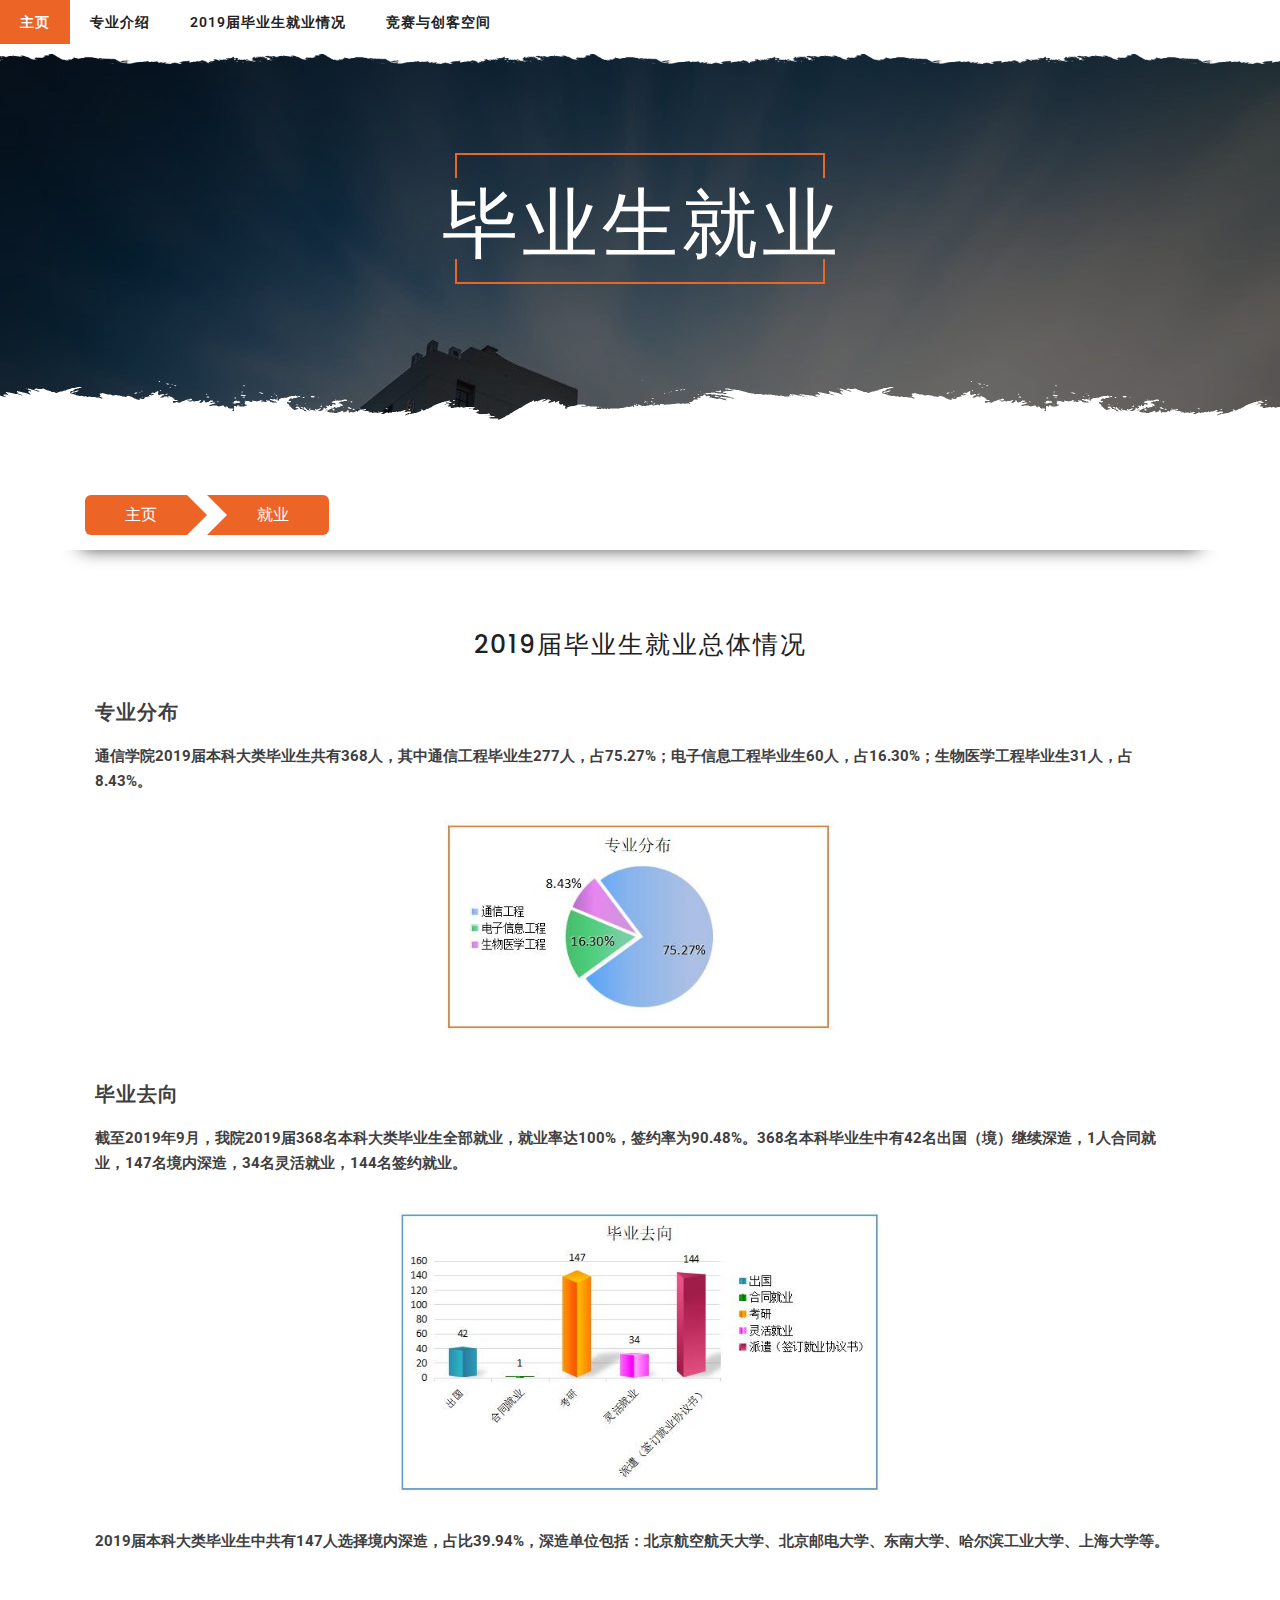
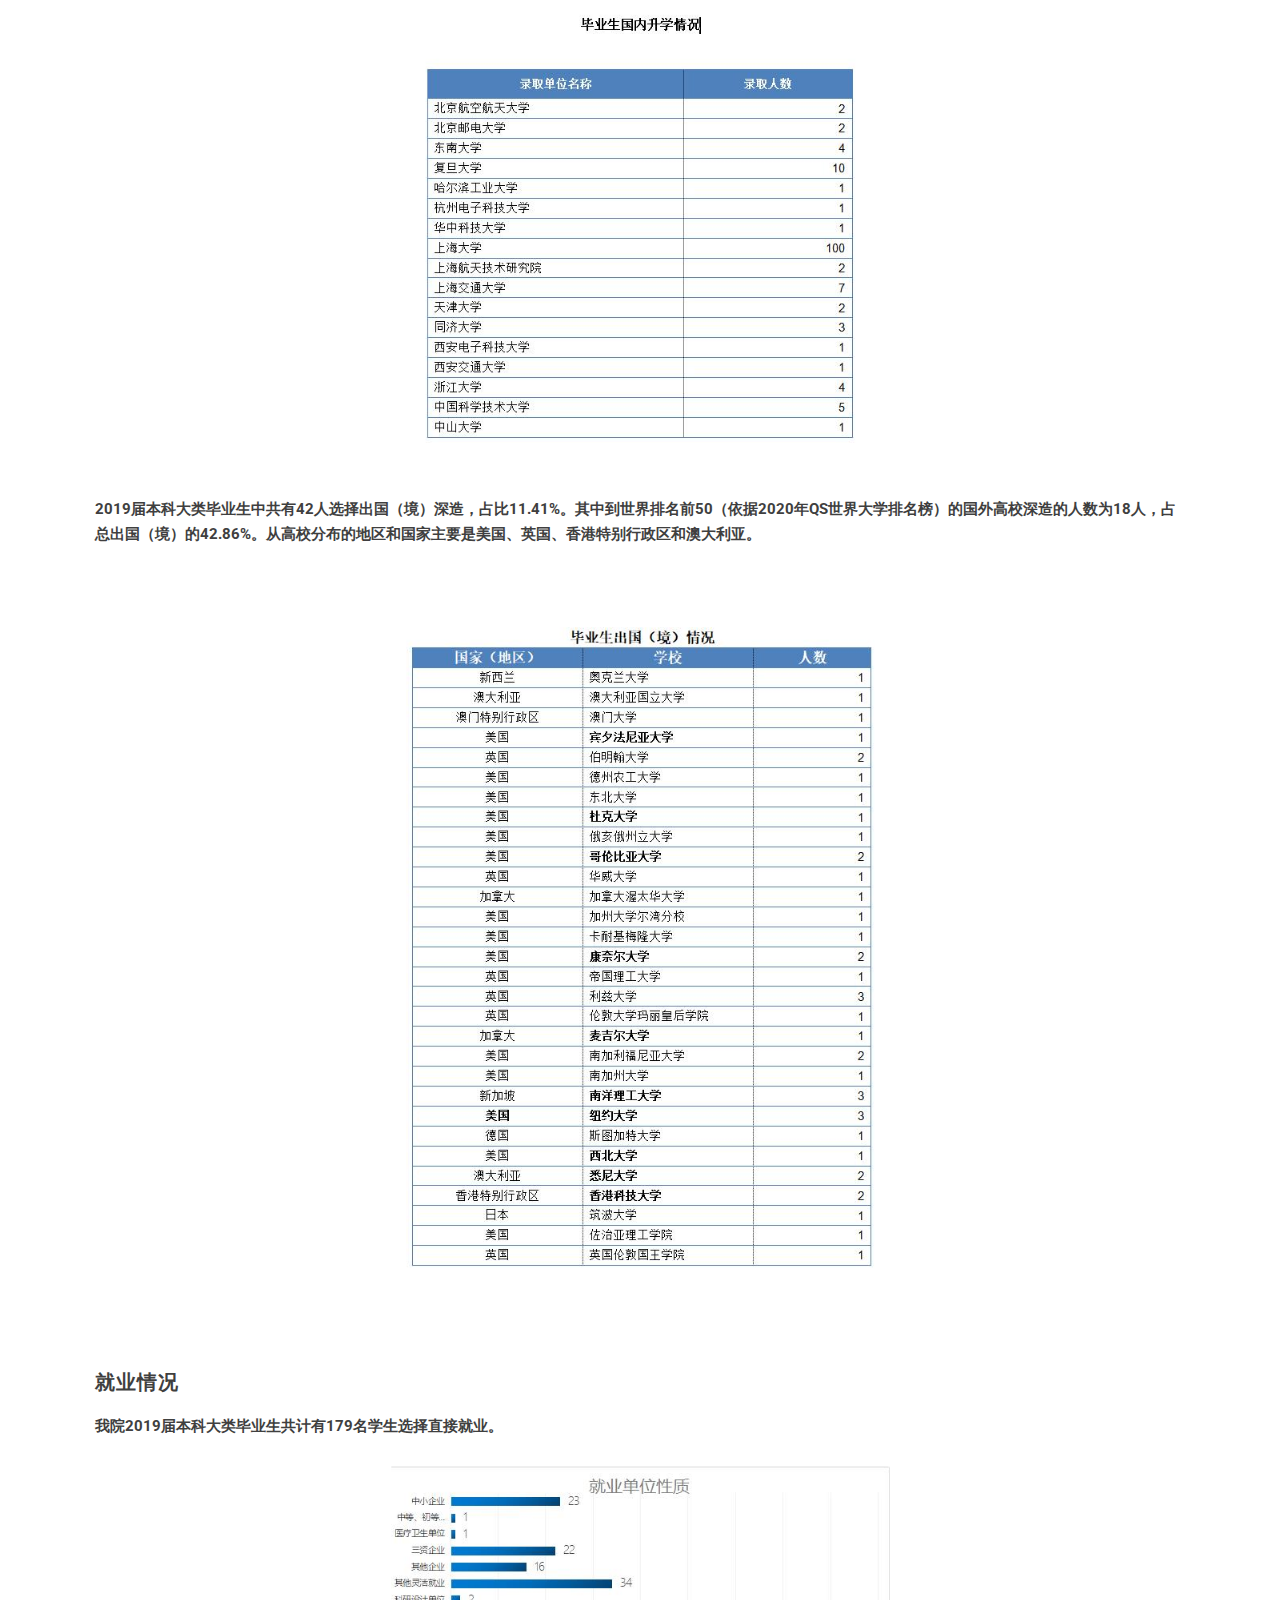
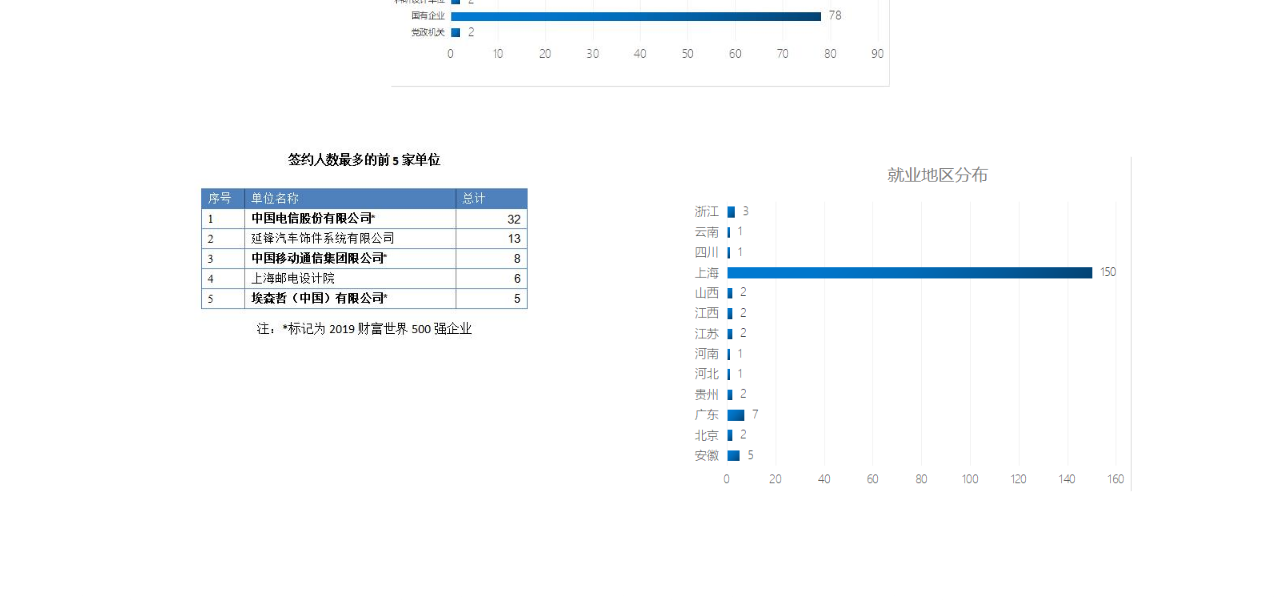
<file: contact.html>
<!DOCTYPE html>
<!--[if lt IE 7 ]><html class="ie ie6" lang="en"> <![endif]-->
<!--[if IE 7 ]><html class="ie ie7" lang="en"> <![endif]-->
<!--[if IE 8 ]><html class="ie ie8" lang="en"> <![endif]-->
<!--[if (gte IE 9)|!(IE)]><!--><html lang="en"> <!--<![endif]-->
<head>

    <!-- Basic Page Needs
  ================================================== -->
	<meta charset="utf-8">
	<title>2019届毕业生就业情况</title>
	<meta name="description" content="">
	<meta name="author" content="">

    <!-- Mobile Specific Metas
  ================================================== -->
	<meta name="viewport" content="width=device-width, initial-scale=1, maximum-scale=1">


	<!-- Owl Carousel Assets -->
    <link rel="stylesheet" href="owlcarousel/assets/owl.carousel.min.css">
    <!-- CSS
  ================================================== -->
  	<link rel="stylesheet" href="css/zerogrid.css">
	<link rel="stylesheet" href="css/style.css">
	<link rel="stylesheet" href="css/menu.css">

	<!-- Custom Fonts -->
	<link href="font-awesome/css/font-awesome.min.css" rel="stylesheet" type="text/css">


	<script src="js/jquery.min.js" type="text/javascript"></script>
	<script src="js/script.js"></script>

	<!--[if lt IE 8]>
       <div style=' clear: both; text-align:center; position: relative;'>
         <a href="http://windows.microsoft.com/en-US/internet-explorer/products/ie/home?ocid=ie6_countdown_bannercode">
           <img src="http://storage.ie6countdown.com/assets/100/images/banners/warning_bar_0000_us.jpg" border="0" height="42" width="820" alt="You are using an outdated browser. For a faster, safer browsing experience, upgrade for free today." />
        </a>
      </div>
    <![endif]-->
    <!--[if lt IE 9]>
		<script src="js/html5.js"></script>
		<script src="js/css3-mediaqueries.js"></script>
	<![endif]-->
    
</head>
<body class="sub-page">
<div class="wrap-body">

<!--////////////////////////////////////Header-->
<!---Top Menu--->
<div id="cssmenu" >
	<ul>
	   <li class="active"><a href="index.html"><span>主页</span></a></li>
	   <li><a href="single.html"><span>专业介绍</span></a></li>
	   <li class="last"><a href="contact.html"><span>2019届毕业生就业情况</span></a></li>
		<li class="last"><a href="contact2.html"><span>竞赛与创客空间</span></a></li>
	</ul>
</div>
<header id="header">
	<div class="wrap-header" >
		<!---Main Header--->
		<div class="main-header">
			<div class="zerogrid">
				<div class="row">
					<div class="hero-heading">
						<span>毕业生就业</span>
						<div class="tl"></div>
						<div class="tr"></div>
						<div class="br"></div>
						<div class="bl"></div>
					</div>
				</div>
			</div>
		</div>
	</div>
</header>


<!--////////////////////////////////////Container-->
<section id="container">
	<div class="wrap-container">
		<div class="zerogrid">
			<div class="row"><!--Start Box-->
				<div class="crumbs">
					<ul>
						<li><a href="index.html">主页</a></li>
						<li><a href="contact.html">就业</a></li>
					</ul>
				</div>
				<div id="main-content">
					<div class="wrap-content">
						<div class="row">
							<h1 class="t-center" style="margin: 40px 0;color: #212121;letter-spacing: 2px;font-weight: 500;">2019届毕业生就业总体情况</h1>
							<div class="col-sm-1-3">
								<div class="wrap-col">
									<h3 style="margin: 20px 0">专业分布</h3>
									<strong>通信学院2019届本科大类毕业生共有368人，其中通信工程毕业生277人，占75.27%；电子信息工程毕业生60人，占16.30%；生物医学工程毕业生31人，占8.43%。</strong>
									<br>
								</div>
								<div style="text-align:center; ">
									<img src="images/42.jpg" style="transform: scale(0.8)"/>
								</div>
								<div class="wrap-col">
									<h3 style="margin: 20px 0">毕业去向</h3>
									<strong>截至2019年9月，我院2019届368名本科大类毕业生全部就业，就业率达100%，签约率为90.48%。368名本科毕业生中有42名出国（境）继续深造，1人合同就业，147名境内深造，34名灵活就业，144名签约就业。</strong>
									<br>
								</div>
								<div style="text-align:center; ">
									<img src="images/008.jpg" style="transform: scale(0.8)"/>
								</div>
								<div class="wrap-col">
									<strong>2019届本科大类毕业生中共有147人选择境内深造，占比39.94%，深造单位包括：北京航空航天大学、北京邮电大学、东南大学、哈尔滨工业大学、上海大学等。</strong>
									<br>
								</div>
								<div style="text-align:center; ">
									<img src="images/46.jpg" style="transform: scale(0.8)"/>
								</div>
								<div class="wrap-col">
									<strong>2019届本科大类毕业生中共有42人选择出国（境）深造，占比11.41%。其中到世界排名前50（依据2020年QS世界大学排名榜）的国外高校深造的人数为18人，占总出国（境）的42.86%。从高校分布的地区和国家主要是美国、英国、香港特别行政区和澳大利亚。</strong>
									<br>
								</div>
								<div style="text-align:center; ">
									<img src="images/48.jpg" style="transform: scale(0.8)"/>
								</div>
								<div class="wrap-col">
									<h3 style="margin: 20px 0">就业情况</h3>
									<strong>我院2019届本科大类毕业生共计有179名学生选择直接就业。</strong>
									<br>
								</div>
								<div style="text-align:center; ">
									<img src="images/49.jpg" style="transform: scale(0.8)"/>
									<img src="images/50.jpg" style="transform: scale(0.8)"/>
									<img src="images/51.png" style="transform: scale(0.8)"/>
								</div>
							</div>
						</div>
					</div>
				</div>
			</div>
		</div>
	</div>
	
</section>


<!--////////////////////////////////////Footer-->
<footer id="footer">
	<div class="zerogrid wrap-footer">
		<div class="row">
			<div class="col-sm-2-4 col-footer-1">
				<div class="wrap-col">
					<h3 class="widget-title">About</h3>
					<p>期待与你们在2020相遇</p>
				</div>
			</div>
			<div class="col-sm-1-4 col-footer-2">
				<div class="wrap-col">
					<h3 class="widget-title">Contact Us</h3>
					<p>2020通信学院分流咨询群</p>
					<strong style="font-size: 25px;">795364459</strong>
					<p>Address:</p>
					<strong>上海大学通信与信息工程学院</strong>
					<p>Email:</p>
					<strong>yuyifengfei@126.com</strong>
					<p></p>
					<strong>Basums~D~Q</strong>
					<p> </p>
				</div>
			</div>
			<div class="col-sm-1-4 col-footer-3">
				<div class="wrap-col">
					<h3 class="widget-title">Socials</h3>
					<ul class="social-buttons">
						<li><a href="#"><i class="fa fa-twitter"></i></a></li>
						<li><a href=""><i class="fa fa-facebook"></i></a></li>
						<li><a href="#"><i class="fa fa-linkedin"></i></a></li>
						<li><a href="#"><i class="fa fa-pinterest"></i></a></li>
					</ul>
				</div>
			</div>
		</div>
		<div class="bottom-footer">
			<div class="copyright">
				Copyright &copy; 2020.Company name All rights reserved.
			</div>
		</div>
	</div>
	
</footer>

	
	
	<script>
	$(document).ready(function(){
		$(window).resize(function(){
			var width = (window.innerWidth > 0) ? window.innerWidth : screen.width;
			if (width >= '768') { 
				var footerHeight = $('#footer').outerHeight();
				$('#container').css({'marginBottom': footerHeight + 'px'});
			}else{
				$('#container').css({'marginBottom': '0px'});
			}
		});
		$(window).resize();
	});
    </script>
	
	<script type="text/javascript" src="js/validator.min.js"></script>
	<script type="text/javascript" src="js/form-scripts.js"></script>
	
</div>
</body></html>
</file>
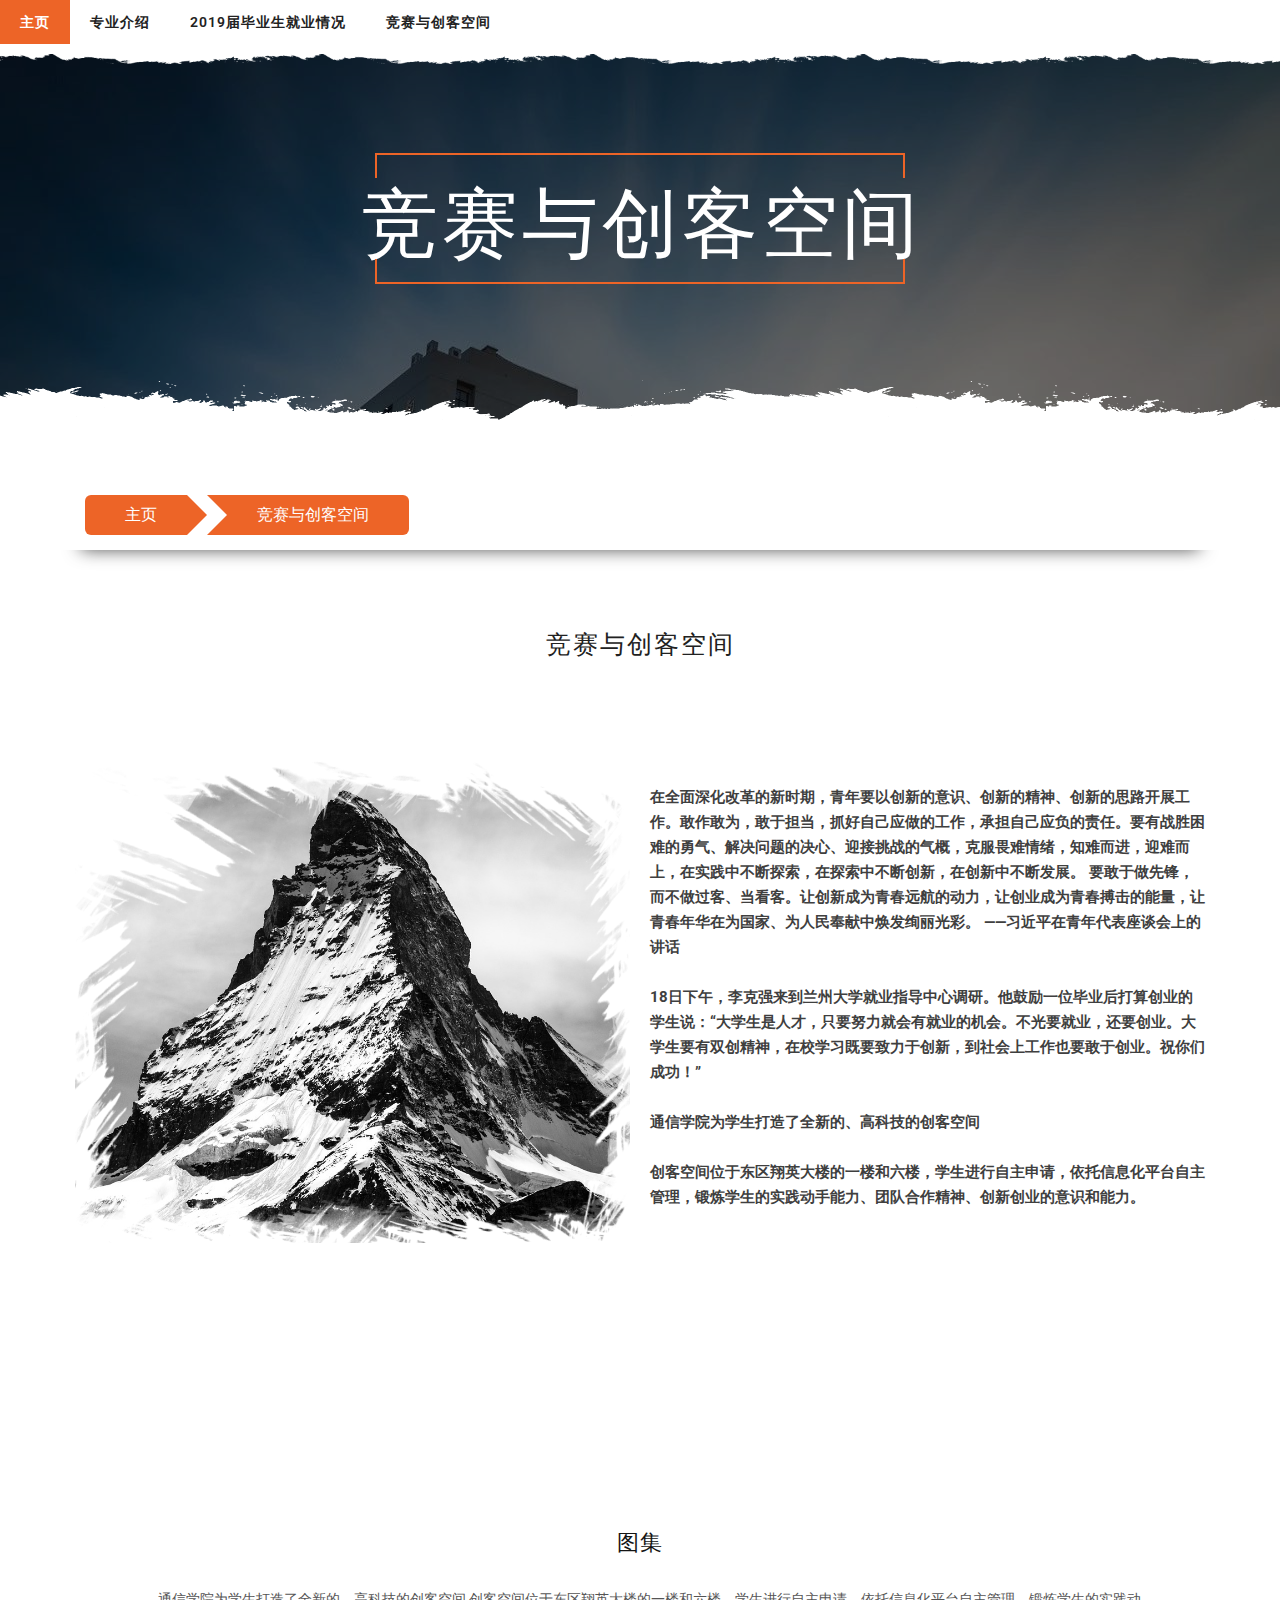
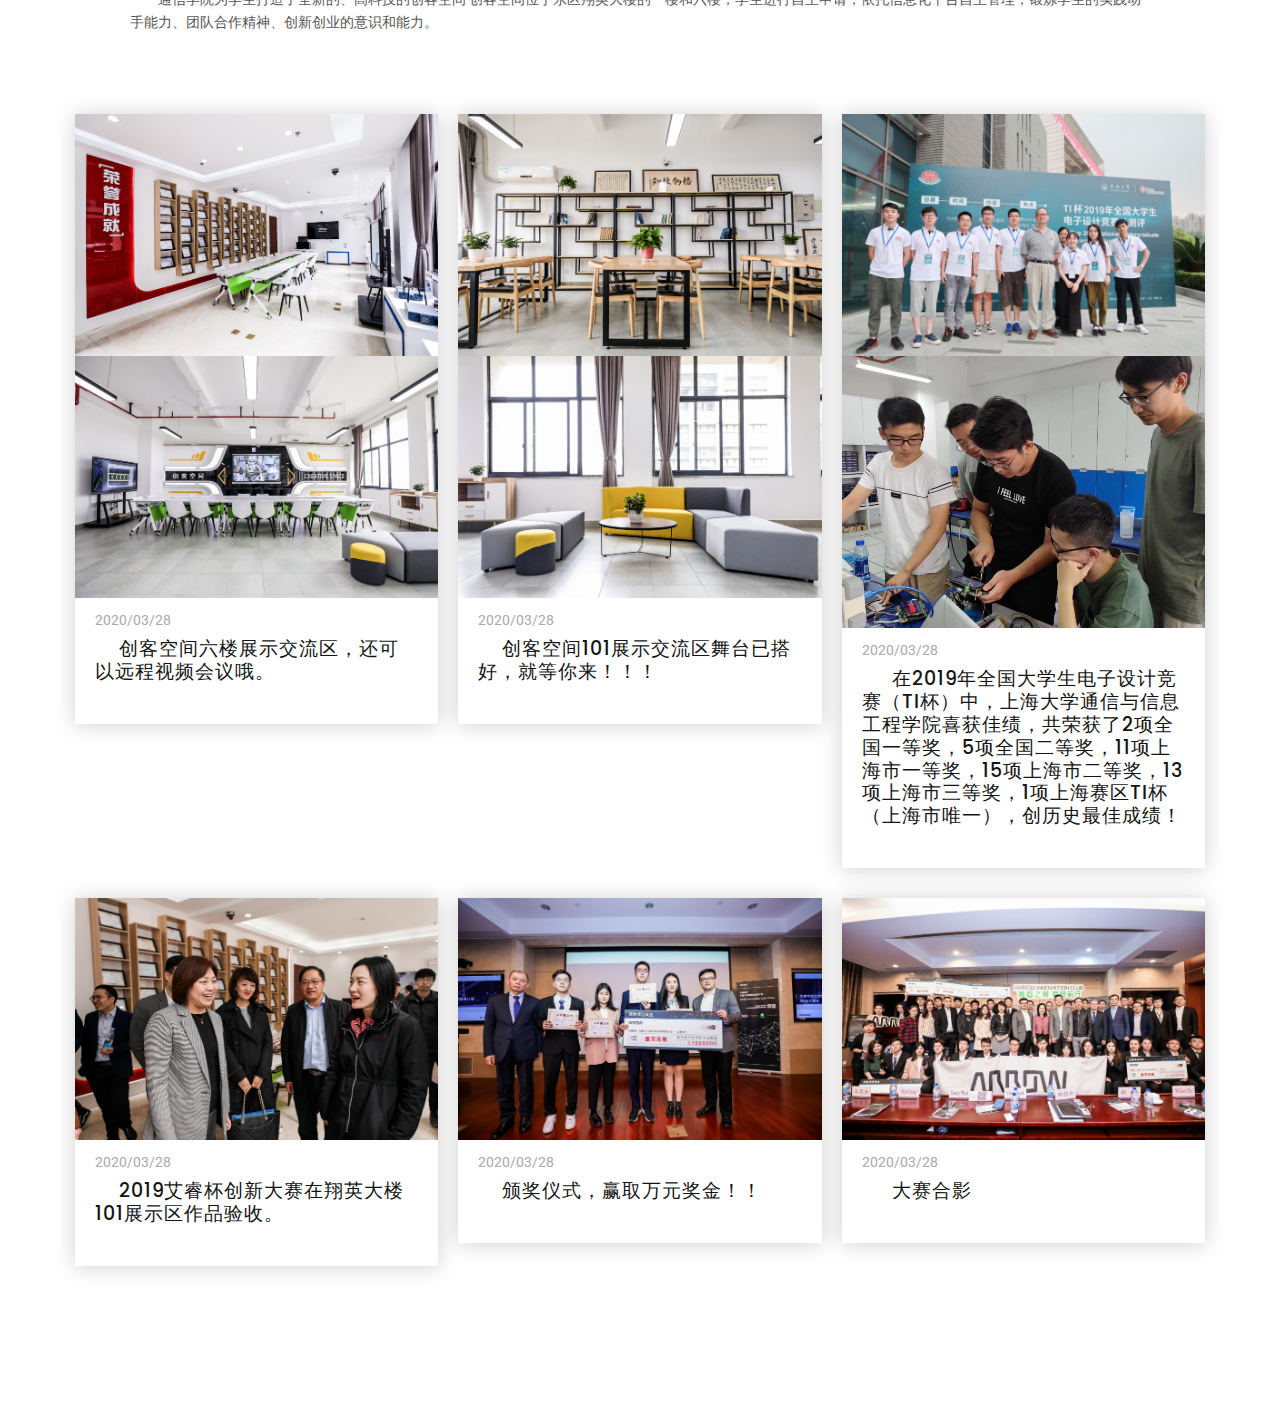
<file: contact2.html>
<!DOCTYPE html>
<!--[if lt IE 7 ]><html class="ie ie6" lang="en"> <![endif]-->
<!--[if IE 7 ]><html class="ie ie7" lang="en"> <![endif]-->
<!--[if IE 8 ]><html class="ie ie8" lang="en"> <![endif]-->
<!--[if (gte IE 9)|!(IE)]><!--><html lang="en"> <!--<![endif]-->
<head>

    <!-- Basic Page Needs
  ================================================== -->
	<meta charset="utf-8">
	<title>竞赛与创客空间</title>
	<meta name="description" content="">
	<meta name="author" content="">

    <!-- Mobile Specific Metas
  ================================================== -->
	<meta name="viewport" content="width=device-width, initial-scale=1, maximum-scale=1">


	<!-- Owl Carousel Assets -->
    <link rel="stylesheet" href="owlcarousel/assets/owl.carousel.min.css">
    <!-- CSS
  ================================================== -->
  	<link rel="stylesheet" href="css/zerogrid.css">
	<link rel="stylesheet" href="css/style.css">
	<link rel="stylesheet" href="css/menu.css">

	<!-- Custom Fonts -->
	<link href="font-awesome/css/font-awesome.min.css" rel="stylesheet" type="text/css">


	<script src="js/jquery.min.js" type="text/javascript"></script>
	<script src="js/script.js"></script>

	<!--[if lt IE 8]>
       <div style=' clear: both; text-align:center; position: relative;'>
         <a href="http://windows.microsoft.com/en-US/internet-explorer/products/ie/home?ocid=ie6_countdown_bannercode">
           <img src="http://storage.ie6countdown.com/assets/100/images/banners/warning_bar_0000_us.jpg" border="0" height="42" width="820" alt="You are using an outdated browser. For a faster, safer browsing experience, upgrade for free today." />
        </a>
      </div>
    <![endif]-->
    <!--[if lt IE 9]>
		<script src="js/html5.js"></script>
		<script src="js/css3-mediaqueries.js"></script>
	<![endif]-->
    
</head>
<body class="sub-page">
<div class="wrap-body">

<!--////////////////////////////////////Header-->
<!---Top Menu--->
<div id="cssmenu" >
	<ul>
	   <li class="active"><a href="index.html"><span>主页</span></a></li>
	   <li><a href="single.html"><span>专业介绍</span></a></li>
	   <li class="last"><a href="contact.html"><span>2019届毕业生就业情况</span></a></li>
		<li class="last"><a href="contact2.html"><span>竞赛与创客空间</span></a></li>
	</ul>
</div>
<header id="header">
	<div class="wrap-header" >
		<!---Main Header--->
		<div class="main-header">
			<div class="zerogrid">
				<div class="row">
					<div class="hero-heading">
						<span>竞赛与创客空间</span>
						<div class="tl"></div>
						<div class="tr"></div>
						<div class="br"></div>
						<div class="bl"></div>
					</div>
				</div>
			</div>
		</div>
	</div>
</header>


<!--////////////////////////////////////Container-->
<section id="container">
	<div class="wrap-container">
		<div class="zerogrid">
			<div class="row"><!--Start Box-->
				<div class="crumbs">
					<ul>
						<li><a href="index.html">主页</a></li>
						<li><a href="contact.html">竞赛与创客空间</a></li>
					</ul>
				</div>
				<div id="main-content">
					<div class="wrap-content">
						<div class="row">
							<h1 class="t-center" style="margin: 40px 0;color: #212121;letter-spacing: 2px;font-weight: 500;">竞赛与创客空间</h1>
						</div>
					</div>
				</div>
			</div>
		</div>
		<!-----------------content-box-2-------------------->
		<section class="content-box box-2">
			<div class="zerogrid">
				<div class="row wrap-box"><!--Start Box-->
					<div class="column sm-1-2">
						<div class="wrap-col">
							<img src="images/about.png" />
						</div>
					</div>

					<div class="column sm-1-2">
						<br>
						<div class="wrap-col">
							<strong style="text-indent: 2em">
								在全面深化改革的新时期，青年要以创新的意识、创新的精神、创新的思路开展工作。敢作敢为，敢于担当，抓好自己应做的工作，承担自己应负的责任。要有战胜困难的勇气、解决问题的决心、迎接挑战的气概，克服畏难情绪，知难而进，迎难而上，在实践中不断探索，在探索中不断创新，在创新中不断发展。
								要敢于做先锋，而不做过客、当看客。让创新成为青春远航的动力，让创业成为青春搏击的能量，让青春年华在为国家、为人民奉献中焕发绚丽光彩。
								——习近平在青年代表座谈会上的讲话
							</strong>
							<br>
							<br>
							<strong style="text-indent: 2em">18日下午，李克强来到兰州大学就业指导中心调研。他鼓励一位毕业后打算创业的学生说：“大学生是人才，只要努力就会有就业的机会。不光要就业，还要创业。大学生要有双创精神，在校学习既要致力于创新，到社会上工作也要敢于创业。祝你们成功！”</strong>
							<br>
							<br>
							<strong style="text-indent: 2em">通信学院为学生打造了全新的、高科技的创客空间 </strong>
							<br>
							<br>
							<strong style="text-indent: 2em">创客空间位于东区翔英大楼的一楼和六楼，学生进行自主申请，依托信息化平台自主管理，锻炼学生的实践动手能力、团队合作精神、创新创业的意识和能力。</strong>
						</div>
					</div>
				</div>
			</div>
		</section>
		<!-----------------content-box-4-------------------->
		<section class="content-box box-4">
			<div class="zerogrid">
				<div class="row wrap-box"><!--Start Box-->
					<div class="header">
						<h2>图集</h2>
						<p class="intro">通信学院为学生打造了全新的、高科技的创客空间 创客空间位于东区翔英大楼的一楼和六楼，学生进行自主申请，依托信息化平台自主管理，锻炼学生的实践动手能力、团队合作精神、创新创业的意识和能力。</p>
					</div>
					<div class="content">
						<div class="column sm-1-3">
							<div class="wrap-col">
								<div class="box-entry">
									<div class="box-entry-inner">
										<img src="images/996.jpg" class="img-responsive"/>
										<img src="images/997.jpg" class="img-responsive"/>
										<div class="entry-details">
											<div class="entry-des">
												<span><a href="#">2020/03/28</a></span>
												<h3><a href="#">&nbsp;&nbsp;&nbsp;&nbsp;创客空间六楼展示交流区，还可以远程视频会议哦。</a></h3>
											</div>
										</div>
									</div>
								</div>
							</div>
						</div>
						<div class="column sm-1-3">
							<div class="wrap-col">
								<div class="box-entry">
									<div class="box-entry-inner">
										<img src="images/998.jpg" class="img-responsive"/>
										<img src="images/999.jpg" class="img-responsive"/>
										<div class="entry-details">
											<div class="entry-des">
												<span><a href="#">2020/03/28</a></span>
												<h3><a href="#">&nbsp;&nbsp;&nbsp;&nbsp;创客空间101展示交流区舞台已搭好，就等你来！！！</a></h3>
											</div>
										</div>
									</div>
								</div>
							</div>
						</div>
						<div class="column sm-1-3">
							<div class="wrap-col">
								<div class="box-entry">
									<div class="box-entry-inner">
										<img src="images/992.jpg" class="img-responsive"/>
										<img src="images/993.jpg" class="img-responsive"/>
										<div class="entry-details">
											<div class="entry-des">
												<span><a href="#">2020/03/28</a></span>
												<h3><a href="#">&nbsp;&nbsp;&nbsp;&nbsp; 在2019年全国大学生电子设计竞赛（TI杯）中，上海大学通信与信息工程学院喜获佳绩，共荣获了2项全国一等奖，5项全国二等奖，11项上海市一等奖，15项上海市二等奖，13项上海市三等奖，1项上海赛区TI杯（上海市唯一），创历史最佳成绩！</a></h3>
											</div>
										</div>
									</div>
								</div>
							</div>
						</div>
						<div class="column sm-1-3">
							<div class="wrap-col">
								<div class="box-entry">
									<div class="box-entry-inner">
										<img src="images/995.jpg" class="img-responsive"/>
										<div class="entry-details">
											<div class="entry-des">
												<span><a href="#">2020/03/28</a></span>
												<h3><a href="#">&nbsp;&nbsp;&nbsp;&nbsp;2019艾睿杯创新大赛在翔英大楼101展示区作品验收。</a></h3>
											</div>
										</div>
									</div>
								</div>
							</div>
						</div>
						<div class="column sm-1-3">
							<div class="wrap-col">
								<div class="box-entry">
									<div class="box-entry-inner">
										<img src="images/994.jpg" class="img-responsive"/>
										<div class="entry-details">
											<div class="entry-des">
												<span><a href="#">2020/03/28</a></span>
												<h3><a href="#">&nbsp;&nbsp;&nbsp;&nbsp;颁奖仪式，赢取万元奖金！！</a></h3>
											</div>
										</div>
									</div>
								</div>
							</div>
						</div>

						<div class="column sm-1-3">
							<div class="wrap-col">
								<div class="box-entry">
									<div class="box-entry-inner">
										<img src="images/991.jpg" class="img-responsive"/>
										<div class="entry-details">
											<div class="entry-des">
												<span><a href="#">2020/03/28</a></span>
												<h3><a href="#">&nbsp;&nbsp;&nbsp;&nbsp; 大赛合影</a></h3>
											</div>
										</div>
									</div>
								</div>
							</div>
						</div>
					</div>
				</div>
			</div>
		</section>
	</div>
</section>



<!--////////////////////////////////////Footer-->
<footer id="footer">
	<div class="zerogrid wrap-footer">
		<div class="row">
			<div class="col-sm-2-4 col-footer-1">
				<div class="wrap-col">
					<h3 class="widget-title">About</h3>
					<p>期待与你们在2020相遇</p>
				</div>
			</div>
			<div class="col-sm-1-4 col-footer-2">
				<div class="wrap-col">
					<h3 class="widget-title">Contact Us</h3>
					<p>2020通信学院分流咨询群</p>
					<strong style="font-size: 25px;">795364459</strong>
					<p>Address:</p>
					<strong>上海大学通信与信息工程学院</strong>
					<p>Email:</p>
					<strong>yuyifengfei@126.com</strong>
					<p></p>
					<strong>Basums~D~Q</strong>
					<p> </p>
				</div>
			</div>
			<div class="col-sm-1-4 col-footer-3">
				<div class="wrap-col">
					<h3 class="widget-title">Socials</h3>
					<ul class="social-buttons">
						<li><a href="#"><i class="fa fa-twitter"></i></a></li>
						<li><a href=""><i class="fa fa-facebook"></i></a></li>
						<li><a href="#"><i class="fa fa-linkedin"></i></a></li>
						<li><a href="#"><i class="fa fa-pinterest"></i></a></li>
					</ul>
				</div>
			</div>
		</div>
		<div class="bottom-footer">
			<div class="copyright">
				Copyright &copy; 2020.Company name All rights reserved.
			</div>
		</div>
	</div>
	
</footer>

	
	
	<script>
	$(document).ready(function(){
		$(window).resize(function(){
			var width = (window.innerWidth > 0) ? window.innerWidth : screen.width;
			if (width >= '768') { 
				var footerHeight = $('#footer').outerHeight();
				$('#container').css({'marginBottom': footerHeight + 'px'});
			}else{
				$('#container').css({'marginBottom': '0px'});
			}
		});
		$(window).resize();
	});
    </script>
	
	<script type="text/javascript" src="js/validator.min.js"></script>
	<script type="text/javascript" src="js/form-scripts.js"></script>
	
</div>
</body></html>
</file>
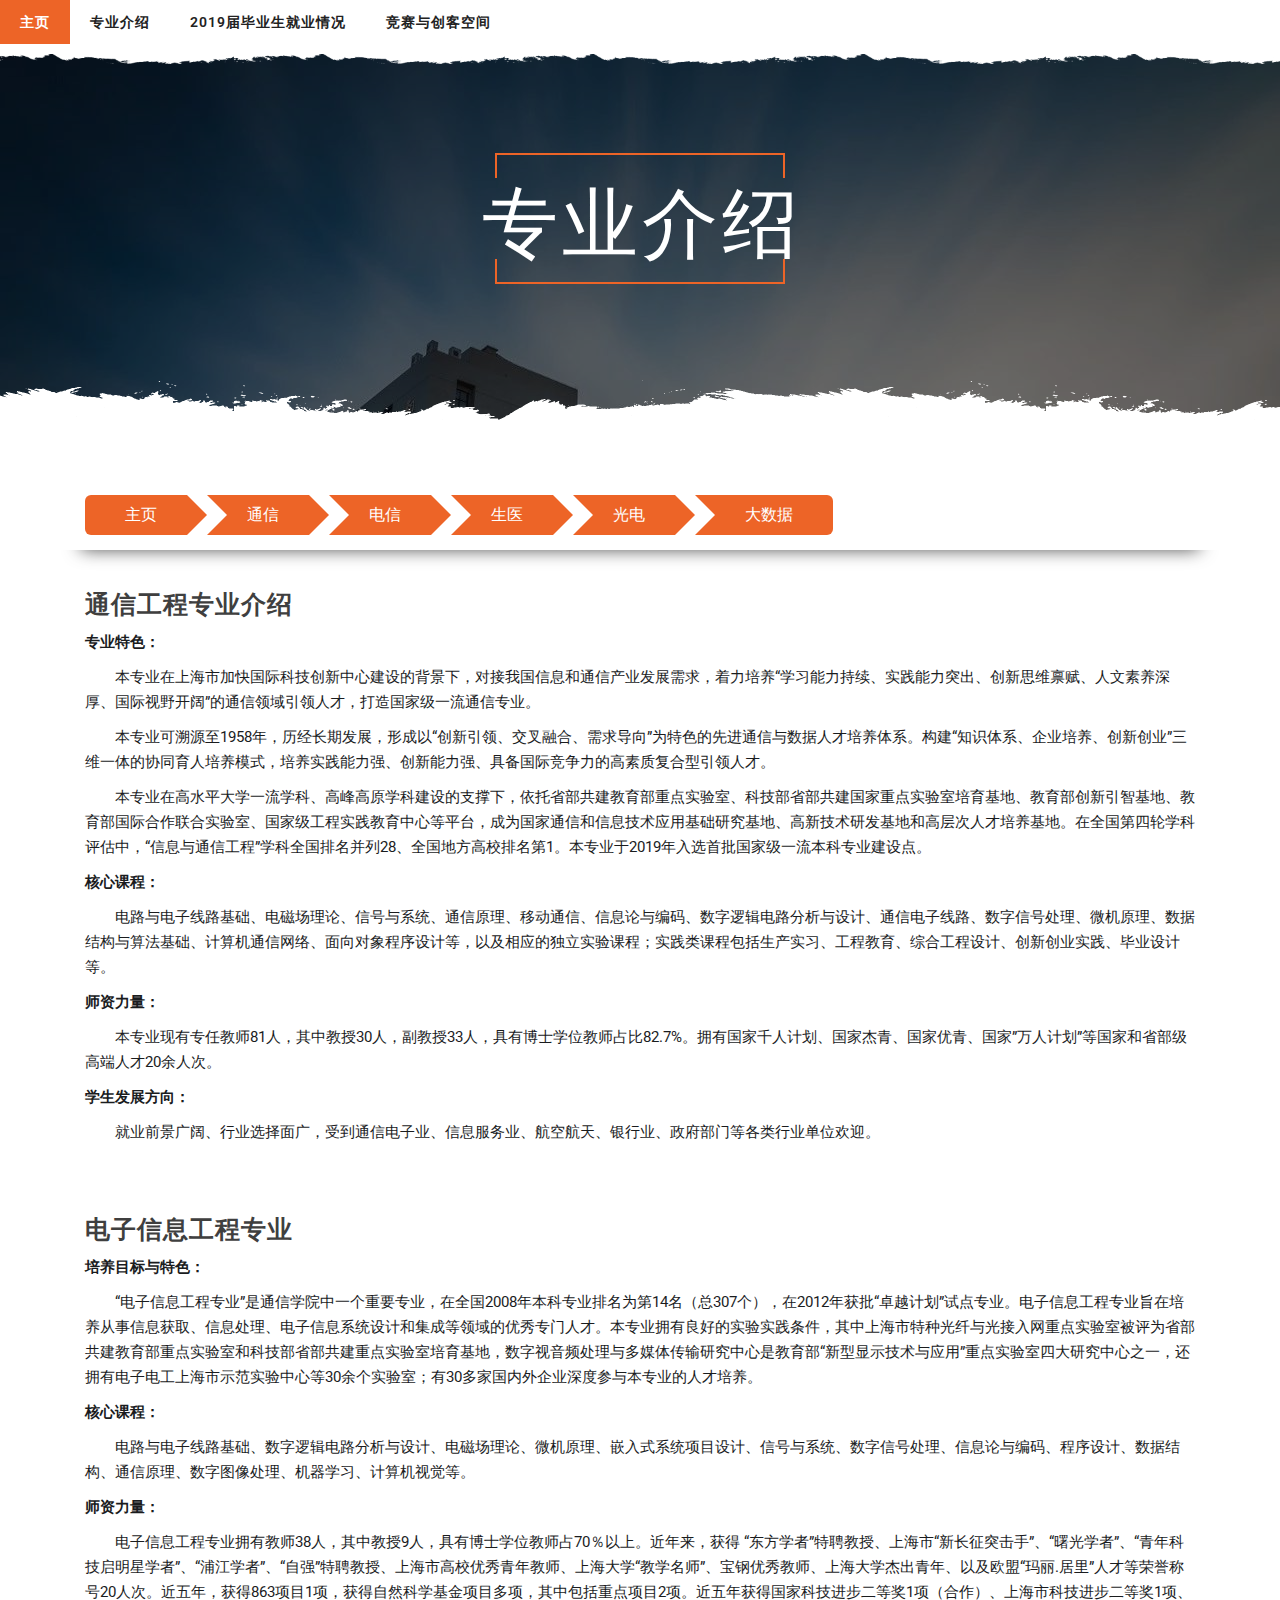
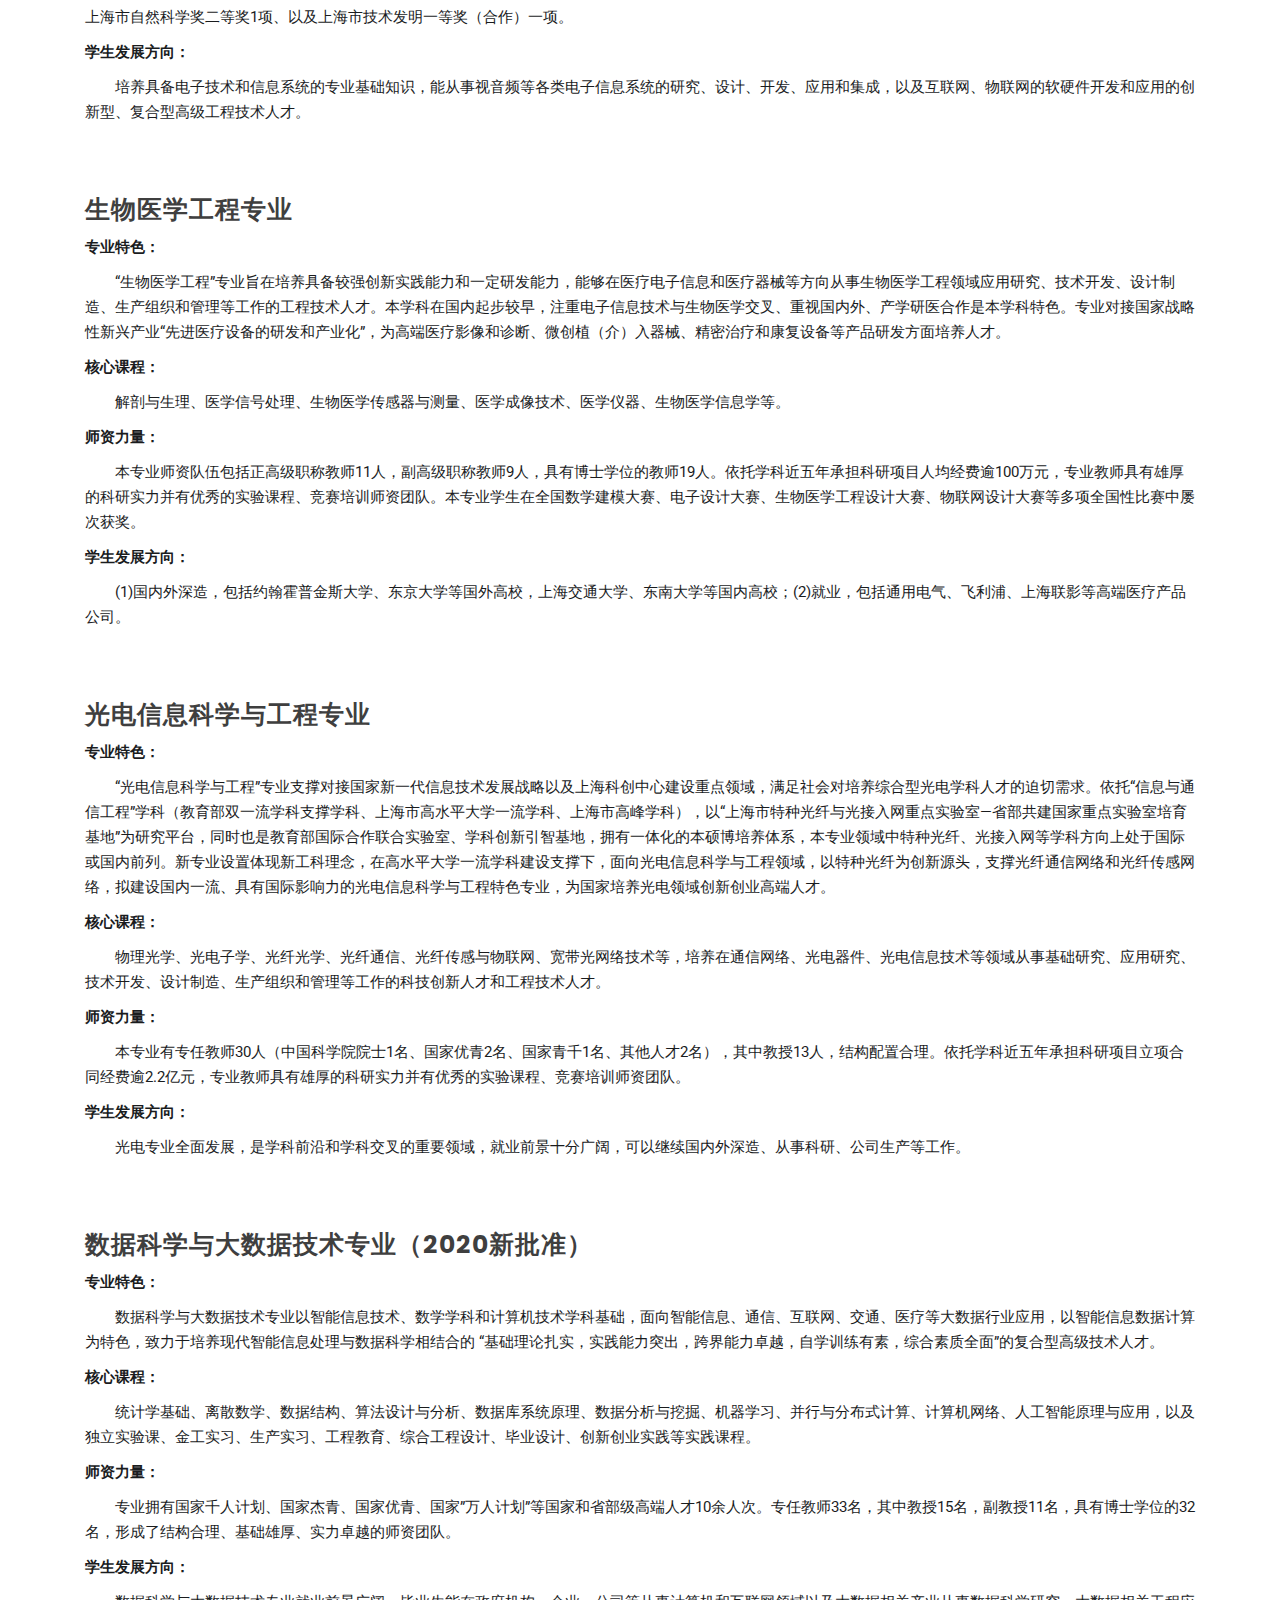
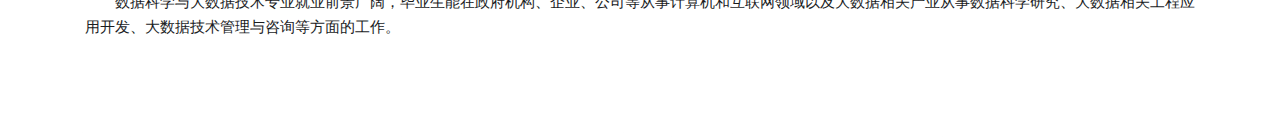
<file: single.html>
<!DOCTYPE html>
<!--[if lt IE 7 ]><html class="ie ie6" lang="en"> <![endif]-->
<!--[if IE 7 ]><html class="ie ie7" lang="en"> <![endif]-->
<!--[if IE 8 ]><html class="ie ie8" lang="en"> <![endif]-->
<!--[if (gte IE 9)|!(IE)]><!--><html lang="en"> <!--<![endif]-->
<head>

    <!-- Basic Page Needs
  ================================================== -->
	<meta charset="utf-8">
	<title>专业介绍</title>
	<meta name="description" content="">
	<meta name="author" content="">

    <!-- Mobile Specific Metas
  ================================================== -->
	<meta name="viewport" content="width=device-width, initial-scale=1, maximum-scale=1">


	<!-- Owl Carousel Assets -->
    <link rel="stylesheet" href="owlcarousel/assets/owl.carousel.min.css">
    <!-- CSS
  ================================================== -->
  	<link rel="stylesheet" href="css/zerogrid.css">
	<link rel="stylesheet" href="css/style.css">
	<link rel="stylesheet" href="css/menu.css">

	<!-- Custom Fonts -->
	<link href="font-awesome/css/font-awesome.min.css" rel="stylesheet" type="text/css">


	<script src="js/jquery.min.js" type="text/javascript"></script>
	<script src="js/script.js"></script>

	<!--[if lt IE 8]>
       <div style=' clear: both; text-align:center; position: relative;'>
         <a href="http://windows.microsoft.com/en-US/internet-explorer/products/ie/home?ocid=ie6_countdown_bannercode">
           <img src="http://storage.ie6countdown.com/assets/100/images/banners/warning_bar_0000_us.jpg" border="0" height="42" width="820" alt="You are using an outdated browser. For a faster, safer browsing experience, upgrade for free today." />
        </a>
      </div>
    <![endif]-->
    <!--[if lt IE 9]>
		<script src="js/html5.js"></script>
		<script src="js/css3-mediaqueries.js"></script>
	<![endif]-->
    
</head>
<body class="sub-page">
<div class="wrap-body">

<!--////////////////////////////////////Header-->
<!---Top Menu--->
<div id="cssmenu" >
	<ul>
	   <li class="active"><a href="index.html"><span>主页</span></a></li>
	   <li><a href="single.html"><span>专业介绍</span></a></li>
	   <li class="last"><a href="contact.html"><span>2019届毕业生就业情况</span></a></li>
		<li class="last"><a href="contact2.html"><span>竞赛与创客空间</span></a></li>
	</ul>
</div>
<header id="header">
	<div class="wrap-header" >
		<!---Main Header--->
		<div class="main-header">
			<div class="zerogrid">
				<div class="row">
					<div class="hero-heading">
						<span>专业介绍</span>
						<div class="tl"></div>
						<div class="tr"></div>
						<div class="br"></div>
						<div class="bl"></div>
					</div>
				</div>
			</div>
		</div>
	</div>
</header>


<!--////////////////////////////////////Container-->
<section id="container">
	<div class="wrap-container">
		<div class="zerogrid">
			<div class="row"><!--Start Box-->
				<div class="crumbs">
					<ul>
						<li><a href="index.html">主页</a></li>
						<li><a href="#tx">通信</a></li>
						<li><a href="#dx">电信</a></li>
						<li><a href="#sy">生医</a></li>
						<li><a href="#gd">光电</a></li>
						<li><a href="#da">大数据</a></li>
					</ul>
				</div>
				<div id="main-content">
					<div class="wrap-content">
						<article id="tx">
							<div class="art-header">
								<div class="entry-title"> 
									<h2>通信工程专业介绍</h2>
								</div>
							</div>
							<div class="art-content">
								<div class="excerpt">
									<p style="color: #1a1c1e"><b style="font-weight: bolder">专业特色：</b></p>
									<p style="color: #1a1c1e; text-indent: 2em">本专业在上海市加快国际科技创新中心建设的背景下，对接我国信息和通信产业发展需求，着力培养“学习能力持续、实践能力突出、创新思维禀赋、人文素养深厚、国际视野开阔”的通信领域引领人才，打造国家级一流通信专业。</p>
									<p style="color: #1a1c1e; text-indent: 2em">本专业可溯源至1958年，历经长期发展，形成以“创新引领、交叉融合、需求导向”为特色的先进通信与数据人才培养体系。构建“知识体系、企业培养、创新创业”三维一体的协同育人培养模式，培养实践能力强、创新能力强、具备国际竞争力的高素质复合型引领人才。</p>
									<p style="color: #1a1c1e; text-indent: 2em">本专业在高水平大学一流学科、高峰高原学科建设的支撑下，依托省部共建教育部重点实验室、科技部省部共建国家重点实验室培育基地、教育部创新引智基地、教育部国际合作联合实验室、国家级工程实践教育中心等平台，成为国家通信和信息技术应用基础研究基地、高新技术研发基地和高层次人才培养基地。在全国第四轮学科评估中，“信息与通信工程”学科全国排名并列28、全国地方高校排名第1。本专业于2019年入选首批国家级一流本科专业建设点。</p>

									<p style="color: #1a1c1e"><b style="font-weight: bolder">核心课程：</b></p>
									<p style="color: #1a1c1e; text-indent: 2em">电路与电子线路基础、电磁场理论、信号与系统、通信原理、移动通信、信息论与编码、数字逻辑电路分析与设计、通信电子线路、数字信号处理、微机原理、数据结构与算法基础、计算机通信网络、面向对象程序设计等，以及相应的独立实验课程；实践类课程包括生产实习、工程教育、综合工程设计、创新创业实践、毕业设计等。</p>

									<p style="color: #1a1c1e"><b style="font-weight: bolder">师资力量：</b></p>
									<p style="color: #1a1c1e; text-indent: 2em">本专业现有专任教师81人，其中教授30人，副教授33人，具有博士学位教师占比82.7%。拥有国家千人计划、国家杰青、国家优青、国家”万人计划”等国家和省部级高端人才20余人次。</p>

									<p style="color: #1a1c1e"><b style="font-weight: bolder">学生发展方向：</b></p>
									<p style="color: #1a1c1e; text-indent: 2em">就业前景广阔、行业选择面广，受到通信电子业、信息服务业、航空航天、银行业、政府部门等各类行业单位欢迎。</p>
								</div>
							</div>
						</article>

						<article id="dx">
							<div class="art-header">
								<div class="entry-title">
									<h2>电子信息工程专业</h2>
								</div>
							</div>
							<div class="art-content">
								<div class="excerpt">
									<p style="color: #1a1c1e"><b style="font-weight: bolder">培养目标与特色：</b></p>
									<p style="color: #1a1c1e; text-indent: 2em">“电子信息工程专业”是通信学院中一个重要专业，在全国2008年本科专业排名为第14名（总307个），在2012年获批“卓越计划”试点专业。电子信息工程专业旨在培养从事信息获取、信息处理、电子信息系统设计和集成等领域的优秀专门人才。本专业拥有良好的实验实践条件，其中上海市特种光纤与光接入网重点实验室被评为省部共建教育部重点实验室和科技部省部共建重点实验室培育基地，数字视音频处理与多媒体传输研究中心是教育部“新型显示技术与应用”重点实验室四大研究中心之一，还拥有电子电工上海市示范实验中心等30余个实验室；有30多家国内外企业深度参与本专业的人才培养。</p>
									<p style="color: #1a1c1e"><b style="font-weight: bolder">核心课程：</b></p>
									<p style="color: #1a1c1e; text-indent: 2em">电路与电子线路基础、数字逻辑电路分析与设计、电磁场理论、微机原理、嵌入式系统项目设计、信号与系统、数字信号处理、信息论与编码、程序设计、数据结构、通信原理、数字图像处理、机器学习、计算机视觉等。</p>

									<p style="color: #1a1c1e"><b style="font-weight: bolder">师资力量：</b></p>
									<p style="color: #1a1c1e; text-indent: 2em">电子信息工程专业拥有教师38人，其中教授9人，具有博士学位教师占70％以上。近年来，获得 “东方学者”特聘教授、上海市“新长征突击手”、“曙光学者”、“青年科技启明星学者”、“浦江学者”、“自强”特聘教授、上海市高校优秀青年教师、上海大学“教学名师”、宝钢优秀教师、上海大学杰出青年、以及欧盟“玛丽.居里”人才等荣誉称号20人次。近五年，获得863项目1项，获得自然科学基金项目多项，其中包括重点项目2项。近五年获得国家科技进步二等奖1项（合作）、上海市科技进步二等奖1项、上海市自然科学奖二等奖1项、以及上海市技术发明一等奖（合作）一项。</p>

									<p style="color: #1a1c1e"><b style="font-weight: bolder">学生发展方向：</b></p>
									<p style="color: #1a1c1e; text-indent: 2em">培养具备电子技术和信息系统的专业基础知识，能从事视音频等各类电子信息系统的研究、设计、开发、应用和集成，以及互联网、物联网的软硬件开发和应用的创新型、复合型高级工程技术人才。</p>
								</div>
							</div>
						</article>

						<article id="sy">
							<div class="art-header">
								<div class="entry-title">
									<h2>生物医学工程专业</h2>
								</div>
							</div>
							<div class="art-content">
								<div class="excerpt">
									<p style="color: #1a1c1e"><b style="font-weight: bolder">专业特色：</b></p>
									<p style="color: #1a1c1e; text-indent: 2em">“生物医学工程”专业旨在培养具备较强创新实践能力和一定研发能力，能够在医疗电子信息和医疗器械等方向从事生物医学工程领域应用研究、技术开发、设计制造、生产组织和管理等工作的工程技术人才。本学科在国内起步较早，注重电子信息技术与生物医学交叉、重视国内外、产学研医合作是本学科特色。专业对接国家战略性新兴产业“先进医疗设备的研发和产业化”，为高端医疗影像和诊断、微创植（介）入器械、精密治疗和康复设备等产品研发方面培养人才。</p>

									<p style="color: #1a1c1e"><b style="font-weight: bolder">核心课程：</b></p>
									<p style="color: #1a1c1e; text-indent: 2em">解剖与生理、医学信号处理、生物医学传感器与测量、医学成像技术、医学仪器、生物医学信息学等。</p>

									<p style="color: #1a1c1e"><b style="font-weight: bolder">师资力量：</b></p>
									<p style="color: #1a1c1e; text-indent: 2em">本专业师资队伍包括正高级职称教师11人，副高级职称教师9人，具有博士学位的教师19人。依托学科近五年承担科研项目人均经费逾100万元，专业教师具有雄厚的科研实力并有优秀的实验课程、竞赛培训师资团队。本专业学生在全国数学建模大赛、电子设计大赛、生物医学工程设计大赛、物联网设计大赛等多项全国性比赛中屡次获奖。</p>

									<p style="color: #1a1c1e"><b style="font-weight: bolder">学生发展方向：</b></p>
									<p style="color: #1a1c1e; text-indent: 2em"> (1)国内外深造，包括约翰霍普金斯大学、东京大学等国外高校，上海交通大学、东南大学等国内高校；(2)就业，包括通用电气、飞利浦、上海联影等高端医疗产品公司。</p>
								</div>
							</div>
						</article>

						<article id="gd">
							<div class="art-header">
								<div class="entry-title">
									<h2>光电信息科学与工程专业</h2>
								</div>
							</div>
							<div class="art-content">
								<div class="excerpt">
									<p style="color: #1a1c1e"><b style="font-weight: bolder">专业特色：</b></p>
									<p style="color: #1a1c1e; text-indent: 2em">“光电信息科学与工程”专业支撑对接国家新一代信息技术发展战略以及上海科创中心建设重点领域，满足社会对培养综合型光电学科人才的迫切需求。依托“信息与通信工程”学科（教育部双一流学科支撑学科、上海市高水平大学一流学科、上海市高峰学科），以“上海市特种光纤与光接入网重点实验室—省部共建国家重点实验室培育基地”为研究平台，同时也是教育部国际合作联合实验室、学科创新引智基地，拥有一体化的本硕博培养体系，本专业领域中特种光纤、光接入网等学科方向上处于国际或国内前列。新专业设置体现新工科理念，在高水平大学一流学科建设支撑下，面向光电信息科学与工程领域，以特种光纤为创新源头，支撑光纤通信网络和光纤传感网络，拟建设国内一流、具有国际影响力的光电信息科学与工程特色专业，为国家培养光电领域创新创业高端人才。</p>
									<p style="color: #1a1c1e"><b style="font-weight: bolder">核心课程：</b></p>
									<p style="color: #1a1c1e; text-indent: 2em">物理光学、光电子学、光纤光学、光纤通信、光纤传感与物联网、宽带光网络技术等，培养在通信网络、光电器件、光电信息技术等领域从事基础研究、应用研究、技术开发、设计制造、生产组织和管理等工作的科技创新人才和工程技术人才。</p>

									<p style="color: #1a1c1e"><b style="font-weight: bolder">师资力量：</b></p>
									<p style="color: #1a1c1e; text-indent: 2em">本专业有专任教师30人（中国科学院院士1名、国家优青2名、国家青千1名、其他人才2名），其中教授13人，结构配置合理。依托学科近五年承担科研项目立项合同经费逾2.2亿元，专业教师具有雄厚的科研实力并有优秀的实验课程、竞赛培训师资团队。</p>

									<p style="color: #1a1c1e"><b style="font-weight: bolder">学生发展方向：</b></p>
									<p style="color: #1a1c1e; text-indent: 2em">光电专业全面发展，是学科前沿和学科交叉的重要领域，就业前景十分广阔，可以继续国内外深造、从事科研、公司生产等工作。</p>
								</div>
							</div>
						</article>

						<article id="da">
							<div class="art-header">
								<div class="entry-title">
									<h2>数据科学与大数据技术专业（2020新批准）</h2>
								</div>
							</div>
							<div class="art-content">
								<div class="excerpt">
									<p style="color: #1a1c1e"><b style="font-weight: bolder">专业特色：</b></p>
									<p style="color: #1a1c1e; text-indent: 2em">数据科学与大数据技术专业以智能信息技术、数学学科和计算机技术学科基础，面向智能信息、通信、互联网、交通、医疗等大数据行业应用，以智能信息数据计算为特色，致力于培养现代智能信息处理与数据科学相结合的 “基础理论扎实，实践能力突出，跨界能力卓越，自学训练有素，综合素质全面”的复合型高级技术人才。</p>
									<p style="color: #1a1c1e"><b style="font-weight: bolder">核心课程：</b></p>
									<p style="color: #1a1c1e; text-indent: 2em">统计学基础、离散数学、数据结构、算法设计与分析、数据库系统原理、数据分析与挖掘、机器学习、并行与分布式计算、计算机网络、人工智能原理与应用，以及独立实验课、金工实习、生产实习、工程教育、综合工程设计、毕业设计、创新创业实践等实践课程。</p>

									<p style="color: #1a1c1e"><b style="font-weight: bolder">师资力量：</b></p>
									<p style="color: #1a1c1e; text-indent: 2em">专业拥有国家千人计划、国家杰青、国家优青、国家”万人计划”等国家和省部级高端人才10余人次。专任教师33名，其中教授15名，副教授11名，具有博士学位的32名，形成了结构合理、基础雄厚、实力卓越的师资团队。</p>

									<p style="color: #1a1c1e"><b style="font-weight: bolder">学生发展方向：</b></p>
									<p style="color: #1a1c1e; text-indent: 2em">数据科学与大数据技术专业就业前景广阔，毕业生能在政府机构、企业、公司等从事计算机和互联网领域以及大数据相关产业从事数据科学研究、大数据相关工程应用开发、大数据技术管理与咨询等方面的工作。</p>
								</div>
							</div>
						</article>
					</div>
				</div>
			</div>
		</div>
	</div>
	
</section>


<!--////////////////////////////////////Footer-->
<footer id="footer">
	<div class="zerogrid wrap-footer">
		<div class="row">
			<div class="col-sm-2-4 col-footer-1">
				<div class="wrap-col">
					<h3 class="widget-title">About</h3>
					<p>期待与你们在2020相遇</p>
					<ul class="quicklinks">
						<li><a href="index.html">主页</a></li>
						<li><a href="#tx">通信</a></li>
						<li><a href="#dx">电信</a></li>
						<li><a href="#sy">生医</a></li>
						<li><a href="#gd">光电</a></li>
						<li><a href="#da">大数据</a></li>
					</ul>
				</div>
			</div>
			<div class="col-sm-1-4 col-footer-2">
				<div class="wrap-col">
					<h3 class="widget-title">Contact Us</h3>
					<p>2020通信学院分流咨询群</p>
					<strong style="font-size: 25px;">795364459</strong>
					<p>Address:</p>
					<strong>上海大学通信与信息工程学院</strong>
					<p>Email:</p>
					<strong>yuyifengfei@126.com</strong>
					<p></p>
					<strong>Basums~D~Q</strong>
					<p> </p>
				</div>
			</div>
			<div class="col-sm-1-4 col-footer-3">
				<div class="wrap-col">
					<h3 class="widget-title">Socials</h3>
					<ul class="social-buttons">
						<li><a href="#"><i class="fa fa-twitter"></i></a></li>
						<li><a href=""><i class="fa fa-facebook"></i></a></li>
						<li><a href="#"><i class="fa fa-linkedin"></i></a></li>
						<li><a href="#"><i class="fa fa-pinterest"></i></a></li>
					</ul>
				</div>
			</div>
		</div>
		<div class="bottom-footer">
			<div class="copyright">
				Copyright &copy; 2020.Company name All rights reserved.
			</div>
		</div>
	</div>
	
</footer>

	<script>
	$(document).ready(function(){
		$(window).resize(function(){
			var width = (window.innerWidth > 0) ? window.innerWidth : screen.width;
			if (width >= '768') { 
				var footerHeight = $('#footer').outerHeight();
				$('#container').css({'marginBottom': footerHeight + 'px'});
			}else{
				$('#container').css({'marginBottom': '0px'});
			}
		});
		$(window).resize();
	});
    </script>
	
</div>
</body></html>
</file>
<file: css/zerogrid.css>
/*
 Free Html5 Responsive Templates
Zerogrid - A Single Grid System for Responsive Design
Author: Kimmy
Version : 3.0

*/
/* -------------------------------------------- */
/* ------------------Grid System--------------- */ 
.zerogrid{position: relative; margin: 0 auto; padding: 0px;}
.zerogrid:after{ content: "\0020"; display: block; height: 0; clear: both; visibility: hidden; }

.zerogrid.full{width: 100%;}

@media (min-width: 768px) {
  .zerogrid {width: 750px;}
}
@media (min-width: 992px) {
  .zerogrid {width: 970px;}
}
@media (min-width: 1200px) {
  .zerogrid {width: 1170px;}
}

.row{zoom: 1;}
.row:before,
.row:after{ content: '\0020';display: block;overflow: hidden;visibility: hidden;width: 0;height: 0;}
.row:after{clear: both;}

.wrap-col{margin: 0 10px;}

/* .zerogrid [class^="col-"],  */
/* .zerogrid [class*=" col-"]{ */
	/* display: inline-block;position: relative;min-height: 1px; */
/* } */

.column{display: inline-block;position: relative;min-height: 1px;float:left;}

.xs-1-2{width:50%;}
.offset-xs-1-2{margin-left: 50%;}

.xs-1-3{width:33.33%;}
.xs-2-3{width:66.66%;}
.offset-xs-1-3{margin-left: 33.33%;}
.offset-xs-2-3{margin-left: 66.66%;}

.xs-1-4{width:25%;}
.xs-2-4{width:50%;}
.xs-3-4{width:75%;}
.offset-xs-1-4{margin-left: 25%;}
.offset-xs-2-4{margin-left: 50%;}
.offset-xs-3-4{margin-left: 75%;}

.xs-1-5{width:20%;}
.xs-2-5{width:40%;}
.xs-3-5{width:60%;}
.xs-4-5{width:80%;}
.offset-xs-1-5{margin-left: 20%;}
.offset-xs-2-5{margin-left: 40%;}
.offset-xs-3-5{margin-left: 60%;}
.offset-xs-4-5{margin-left: 80%;}

.xs-1-6{width:16.66%;}
.xs-2-6{width:33.33%;}
.xs-3-6{width:50%;}
.xs-4-6{width:66.66%;}
.xs-5-6{width:83.33%;}
.offset-xs-1-6{margin-left: 16.66%;}
.offset-xs-2-6{margin-left: 33.33%;}
.offset-xs-3-6{margin-left: 50%;}
.offset-xs-4-6{margin-left: 66.66%;}
.offset-xs-5-6{margin-left: 83.33%;}

@media only screen and (min-width: 768px) {
	
    .sm-1-2{width:50%;}
	.offset-sm-1-2{margin-left: 50%;}

	.sm-1-3{width:33.33%;}
	.sm-2-3{width:66.66%;}
	.offset-sm-1-3{margin-left: 33.33%;}
	.offset-sm-2-3{margin-left: 66.66%;}

	.sm-1-4{width:25%;}
	.sm-2-4{width:50%;}
	.sm-3-4{width:75%;}
	.offset-sm-1-4{margin-left: 25%;}
	.offset-sm-2-4{margin-left: 50%;}
	.offset-sm-3-4{margin-left: 75%;}

	.sm-1-5{width:20%;}
	.sm-2-5{width:40%;}
	.sm-3-5{width:60%;}
	.sm-4-5{width:80%;}
	.offset-sm-1-5{margin-left: 20%;}
	.offset-sm-2-5{margin-left: 40%;}
	.offset-sm-3-5{margin-left: 60%;}
	.offset-sm-4-5{margin-left: 80%;}

	.sm-1-6{width:16.66%;}
	.sm-2-6{width:33.33%;}
	.sm-3-6{width:50%;}
	.sm-4-6{width:66.66%;}
	.sm-5-6{width:83.33%;}
	.offset-sm-1-6{margin-left: 16.66%;}
	.offset-sm-2-6{margin-left: 33.33%;}
	.offset-sm-3-6{margin-left: 50%;}
	.offset-sm-4-6{margin-left: 66.66%;}
	.offset-sm-5-6{margin-left: 83.33%;}
}
@media only screen and (min-width: 992px) {
	
    .md-1-2{width:50%;}
	.offset-md-1-2{margin-left: 50%;}

	.md-1-3{width:33.33%;}
	.md-2-3{width:66.66%;}
	.offset-md-1-3{margin-left: 33.33%;}
	.offset-md-2-3{margin-left: 66.66%;}

	.md-1-4{width:25%;}
	.md-2-4{width:50%;}
	.md-3-4{width:75%;}
	.offset-md-1-4{margin-left: 25%;}
	.offset-md-2-4{margin-left: 50%;}
	.offset-md-3-4{margin-left: 75%;}

	.md-1-5{width:20%;}
	.md-2-5{width:40%;}
	.md-3-5{width:60%;}
	.md-4-5{width:80%;}
	.offset-md-1-5{margin-left: 20%;}
	.offset-md-2-5{margin-left: 40%;}
	.offset-md-3-5{margin-left: 60%;}
	.offset-md-4-5{margin-left: 80%;}

	.md-1-6{width:16.66%;}
	.md-2-6{width:33.33%;}
	.md-3-6{width:50%;}
	.md-4-6{width:66.66%;}
	.md-5-6{width:83.33%;}
	.offset-md-1-6{margin-left: 16.66%;}
	.offset-md-2-6{margin-left: 33.33%;}
	.offset-md-3-6{margin-left: 50%;}
	.offset-md-4-6{margin-left: 66.66%;}
	.offset-md-5-6{margin-left: 83.33%;}
}
@media only screen and (min-width: 1200px) {
	
    .lg-1-2{width:50%;}
	.offset-lg-1-2{margin-left: 50%;}

	.lg-1-3{width:33.33%;}
	.lg-2-3{width:66.66%;}
	.offset-lg-1-3{margin-left: 33.33%;}
	.offset-lg-2-3{margin-left: 66.66%;}

	.lg-1-4{width:25%;}
	.lg-2-4{width:50%;}
	.lg-3-4{width:75%;}
	.offset-lg-1-4{margin-left: 25%;}
	.offset-lg-2-4{margin-left: 50%;}
	.offset-lg-3-4{margin-left: 75%;}

	.lg-1-5{width:20%;}
	.lg-2-5{width:40%;}
	.lg-3-5{width:60%;}
	.lg-4-5{width:80%;}
	.offset-lg-1-5{margin-left: 20%;}
	.offset-lg-2-5{margin-left: 40%;}
	.offset-lg-3-5{margin-left: 60%;}
	.offset-lg-4-5{margin-left: 80%;}

	.lg-1-6{width:16.66%;}
	.lg-2-6{width:33.33%;}
	.lg-3-6{width:50%;}
	.lg-4-6{width:66.66%;}
	.lg-5-6{width:83.33%;}
	.offset-lg-1-6{margin-left: 16.66%;}
	.offset-lg-2-6{margin-left: 33.33%;}
	.offset-lg-3-6{margin-left: 50%;}
	.offset-lg-4-6{margin-left: 66.66%;}
	.offset-lg-5-6{margin-left: 83.33%;}
}
</file>
<file: css/style.css>
@import url('https://fonts.googleapis.com/css?family=Roboto:300,400,500,700,900');
@import url('https://fonts.googleapis.com/css?family=Poppins:300,400,500,600,700');
@import url('https://fonts.googleapis.com/css?family=Lobster');
/* ---------------------------------------------------------------------------- */
/* ------------------------------------Reset----------------------------------- */
/* ---------------------------------------------------------------------------- */
a,abbr,acronym,address,applet,article,aside,audio,b,blockquote,big,body,center,canvas,caption,cite,code,command,datalist,dd,del,details,dfn,dl,div,dt,em,embed,fieldset,figcaption,figure,font,footer,form,h1,h2,h3,h4,h5,h6,header,hgroup,html,i,iframe,img,ins,kbd,keygen,label,legend,li,meter,nav,object,ol,output,p,pre,progress,q,s,samp,section,small,span,source,strike,strong,sub,sup,table,tbody,tfoot,thead,th,tr,tdvideo,tt,u,ul,var{background:transparent;border:0 none;font-size:100%;margin:0;padding:0;border:0;outline:0;vertical-align:top;}ol, ul {list-style:none;}blockquote, q {quotes:none;}table, table td {padding:0;border:none;border-collapse:collapse;}img {vertical-align:top;}embed {vertical-align:top;}
article, aside, audio, canvas, command, datalist, details, embed, figcaption, figure, footer, header, hgroup, keygen, meter, nav, output, progress, section, source, video {display:block;}
mark, rp, rt, ruby, summary, time {display:inline;}
input, textarea {border:0; padding:0; margin:0; outline: 0;}
iframe {border:0; margin:0; padding:0;}
input, textarea, select {margin:0; padding:0px;}


/* ---------------------------------------------------------------------------- */
/* ---------------------------------------------------------------------------- */
/* ---------------------------------------------------------------------------- */
* {
  -webkit-box-sizing: border-box;
     -moz-box-sizing: border-box;
          box-sizing: border-box;
}

::-moz-selection{background: #ed6427 none repeat scroll 0 0;color: #fff;text-shadow:none}
::selection{background: #ed6427 none repeat scroll 0 0;color: #fff;text-shadow:none}

/* ---------------------------------------------------------------------------- */
/* ---------------------------------------------------------------------------- */
/* ---------------------------------------------------------------------------- */

html { -webkit-text-size-adjust: none;}
.video embed,.video object,.video iframe { width: 100%;  height: auto;}
img{max-width:100%;	height: auto;width: auto\9; /* ie8 */}

a{color: #ed6427;text-decoration: none;-moz-transition: 0.3s;
    -ms-transition: 0.3s;
    -o-transition: 0.3s;
	transition-duration: 0.3s;}
a:hover {color: #ed6427;}
.tlinks{text-indent:-9999px;height:0;line-height:0;font-size:0;overflow:hidden;}
h1, h2 	{font-size: 25px;line-height: 25px;}
h3, h4	{font-size: 20px;line-height: 20px;}
h5, h6	{font-size: 16px;line-height: 16px;}
h1,h2,h3,h4,h5,h6{letter-spacing: 1px;font-weight: 700;line-height:1.2;font-family: 'Poppins', sans-serif;}

p{margin: 10px 0;color: #777;}

label {cursor:pointer;margin:5px 0;display:block;font-weight:bold;}
input {display:block;width:100%;color:#222;border:1px solid #d1d1d1;padding:15px;margin: 5px 0 20px 0;font-size: 15px;}
textarea {display:block;width:100%;height:250px;background-color:#fff; color:#222;border:1px solid #d1d1d1;padding:10px;margin: 5px 0 20px 0;}

input:not([type]), input[type="color"], input[type="email"], input[type="number"], input[type="password"], input[type="tel"], input[type="url"], input[type="text"], input[type="search"], textarea, .form-control, select {
	border-radius: 0 0 0 0;
    box-shadow: none;
    display: block;
    font-weight: normal;
    line-height: 1.2;
    outline: medium none;
    transition: border-color 0.2s ease-in-out 0s, color 0.2s ease-in-out 0s;
    width: 100%;
}

.t-center{text-align: center;}
.t-left{text-align: left;}
.t-right{text-align: right;}
.f-right{float: right;}
.f-left{float: left;}

.post{}
.post:after, .post:before, article:after, article:before, section:after, section:before{clear: both; content: '\0020'; display: block; visibility: hidden; width: 0; height: 0;}

.clear{content: "\0020"; display: block; height: 0; clear: both; visibility: hidden; }
.clearfix:after, .clearfix:before{clear: both; content: '\0020'; display: block; visibility: hidden; width: 0; height: 0;}

.list-inline li{display: inline-block;}

/* --Line-- */
hr{ margin: 20px auto 0; padding: 0; max-width: 210px;border: 0; border-top: double 4px;text-align: center;display: block; line-height: 1px; height: auto;-webkit-box-sizing: content-box;
  -moz-box-sizing: content-box;
  -ms-box-sizing: content-box;
  -o-box-sizing: content-box;
  box-sizing: content-box;}

hr.line01:after, 
hr.line02:after,
hr.line03:after{content: url(../images/rose.png);display: inline-block;position: relative;top: -12px;padding: 0 10px;}

hr.line01 {border-color: #111;}
hr.line01:after {color: #111;background-color: #F7F7F7;}

hr.line02 {border-color: #111;}
hr.line02:after {color: #111;background-color: #ffffff;}

hr.line03 {border-color: #fff;}
hr.line03:after {color: #fff;background-color: #303231;}

/* ---------------------------------------------------------------------------- */
/* ------------------------------------Html-Body------------------------------- */
/* ---------------------------------------------------------------------------- */
html, body {height: 100%;width:100%; padding:0; margin:0;}
body {background: #fff;color: #3F3F3F;font: 15px/25px Arial;font-family: "Roboto",serif; font-weight: 400;}
body.index-page .main-header{height: calc(100vh - 50px);}
@media screen and (max-width:767px){
	body.index-page .main-header{height: calc(80vh - 50px);}
}
@media screen and (max-width:500px){
	body.index-page .main-header{height: calc(70vh - 50px);}
}
body .wrap-body{position: relative;}

/* ---------------------------------------------------------------------------- */
/* -------------------------------------Header--------------------------------- */
/* ---------------------------------------------------------------------------- */
header#header{text-align: center;width: 100%;z-index: 2;position: relative;overflow: hidden;backface-visibility: hidden;display: block;}

header#header .main-header{background: url(../images/001.jpg);background-size: cover;overflow: hidden;padding: 120px 0;position: relative}
header .main-header:before{position: absolute;content: ""; height: 100%; width: 100%;background: rgba(0, 0, 0, .55);top: 0;left: 0;right: 0;bottom: 0;}

header .heading-text h2{font-family: 'Lobster', cursive;font-size: 65px;color: #fff; font-weight: 400;letter-spacing: 5px;margin: 40px 0 20px;}
header .heading-text p{color: #fff; font-size: 25px;font-family: 'Poppins', sans-serif;line-height: 35px;}

header #logo{}
@media screen and (max-width:767px){
	header .main-header{padding-top: 50px;}
	header #logo{margin: 20px 0;}
	header .heading-text h2{font-size: 55px;letter-spacing: 4px;margin: 20px 0 20px;}
	header .heading-text p{font-size: 18px;line-height: 30px;}
}
@media screen and (max-width:500px){
	header .heading-text h2{font-size: 40px;letter-spacing: 3px;margin: 10px 0;}
	header .heading-text p{font-size: 15px;line-height: 23px;}
}

/* ---------------------------------------------------------------------------- */
/* -------------------------------------Container------------------------------ */
/* ---------------------------------------------------------------------------- */
#container {position: relative;overflow: visible;z-index: 2;}
#container:before{content: '';z-index: 3;background: url(../images/sketch.png) repeat center bottom; background-size: auto 100%;position: absolute;top: 0;left: 0;width: 100%;height: 40px;margin-top: -40px;visibility: visible;}
#container:after{content: '';position: absolute; bottom: 0; left: 0; width: 100%; z-index: 3; background: url(../images/sketch-header.png) repeat center bottom; background-size: auto 100%; height: 40px; margin-bottom: -10px;visibility: visible;}
#container .wrap-container{background: #ffffff;}

/* ---content-box--- */
.content-box {}
.content-box .wrap-box {padding:100px 10px; position: relative;}
.content-box .header {margin: 80px 0 80px;padding-left: 65px;padding-right: 65px}
.content-box .header h2{text-align: center; text-transform: uppercase;font-size: 22px;line-height: 40px;font-weight: 500;color: #141414;margin-bottom: 25px;}
.content-box .header .intro {text-align: left;text-indent: 2em;color: #555;font-size: 14px;line-height: 23px;font-weight: 300;margin-bottom: 10px;}
.content-box .content{margin: 50px auto 20px;}

.content-box.boxstyle-1{background: url(../images/bg-3.jpg);position: relative;}
.content-box.boxstyle-1:before{position: absolute;content: ""; height: 100%; width: 100%;background: rgba(45, 50, 56,0.55);top: 0;left: 0;right: 0;bottom: 0;visibility: initial;}
.content-box.boxstyle-2{background-size:cover;}
.content-box.box-style-3{background: url(../images/world-map.png) center center no-repeat;background-size: cover;position: relative;}
.content-box.box-style-3:before {content:"";display: block;height: 100%;position: absolute;top: 0;left: 0;width: 100%;visibility: visible;background-color: rgba(255, 255, 255, .7);}

.content-box.box-1 {}
.content-box.box-1 .wrap-box{padding: 80px 0;}
.content-box.box-1 .owl-carousel .item{box-shadow: 0 20px 40px 0 #aaa;margin: 0 12px;}
.content-box.box-1 .owl-carousel .item p{margin: 0; }

.content-box.box-2 .wrap-box{padding: 0 10px 100px;}

.content-box.box-3 .wrap-box{}

.content-box.box-3 .button-service {margin: 80px 0 80px 15px;}
.content-box.box-3 .button-service:hover{}
@media all and (max-width: 767px){
	.content-box.box-3 .button-service {margin: 50px 0 50px 15px;}
}
@media all and (max-width: 500px){
	.content-box.box-3 .button-service {margin: 15px 0 15px 15px;}
}

.content-box.box-4 .box-entry {color: #4d4d4d; margin-bottom: 30px;background: #fff;box-shadow: 0 1px 21px rgba(0, 0, 0, 0.19);transition: all 300ms ease 0s;}
.content-box.box-4 .box-entry .box-entry-inner{position: relative;z-index: 1;}
.content-box.box-4 .box-entry img{border: none; width: 100%;}
.content-box.box-4 .box-entry .entry-details{}
.content-box.box-4 .box-entry .entry-des {padding: 0 20px 20px;}
.content-box.box-4 .box-entry .entry-des h3{margin-bottom: 20px;font-size: 19px;font-weight: 500;}
.content-box.box-4 .box-entry .entry-des h3 a{color: #141414;}
.content-box.box-4 .box-entry .entry-des span a{margin: 10px 0 5px; display:block;color: #aaa;font-size: 14px;}

.content-box.box-4 .pro-price-content{display: inline-block;font-size: 24px;font-weight: 500;margin-bottom: 0;margin-top: 7px;line-height: 26px;}


.content-box.box-4 .box-entry:hover{box-shadow: 0 20px 25px rgba(0, 0, 0, 0.15);margin-top: -4px;}


.content-box.box-5 .wrap-box {padding: 0;}

.content-box.box-6{color: #2b2d3f;text-align: center;}
.content-box.box-6 .heading h2{color: #1a1c1e;}
.content-box.box-6 .box-text{}

/* ---MainContent-Article--- */
#main-content{margin: 40px 0;}
#main-content .wrap-content{padding: 0 30px 20px;}
#main-content .wrap-content h3{margin-bottom: 10px;}

article{padding-bottom: 30px;margin-bottom: 30px;}
article:last-child{border-bottom: none;padding-bottom: 0;}
article:after, article:before{clear: both; content: '\0020'; display: block; visibility: hidden; width: 0; height: 0;}




/* ---------------------------------------------------------------------------- */
/* -------------------------------------Footer--------------------------------- */
/* ---------------------------------------------------------------------------- */
footer#footer{background: #171717;font-size: 14px;position: fixed;top: auto;bottom: 0;left: 0;width: 100%;display:block;}
footer a{color: #ed6427}
footer a:hover{color: #fff}
footer .widget-title{text-transform: capitalize;margin-bottom: 30px; color: #ed6427;}
footer .wrap-footer{padding: 70px 60px 0;}
footer .brand-footer{font-size: 57px;text-transform: uppercase;letter-spacing: 5px;color: #777;}
footer ul li{margin-bottom: 5px;padding: 10px 0 15px;display: inline-block;}
footer ul.quicklinks li{position:relative;padding: 0 10px;}
footer ul.quicklinks li:after{position: absolute;content: "";border-right: 1px solid #777;height: 16px;top: 5px;padding-left: 10px;}
footer ul.quicklinks li:last-child:after{display: none;}
footer ul.quicklinks li:first-child{padding-left: 0;}
footer .col-footer-1 {}

footer .col-footer-2 p{margin: 5px 0 0;}
footer .col-footer-2 strong{font-size: 17px;}

footer .col-footer-3{}
footer .col-footer-3 ul.social-buttons{}
footer .col-footer-3 ul.social-buttons li a{font-size: 32px;margin: 15px;}

footer .bottom-footer{margin-top: 50px;}
.copyright{background: #1a1c1e;color: #777;padding: 20px;text-align: center;}

@media all and (max-width: 768px){
	footer#footer{position: relative;}
	.copyright{text-align: center;}
	.copyright ul.quick-link{float: none;margin-top: 10px;}
}

/* ---------------------------------------------------------------------------- */
/* -------------------------------------Contact-------------------------------- */
/* ---------------------------------------------------------------------------- */
.contact h3{margin-left: 30px;}
#contact_form {padding:0px 25px;}

#ff label {cursor:pointer;margin:5px 0;display:block;font-weight:bold;}

#ff input[type="text"], #ff input[type="email"]{display:block;width:100%;color:#111;border:1px solid #999;padding:13px;margin: 5px 0 25px 0;font-size: 16px;max-height: 45px;}

textarea {display:block;width:100%;height:200px;color:#111;border:1px solid #999;padding:10px;margin: 5px 0 25px 0;}



/* ---------------------------------------------------------------------------- */
/* -------------------------------------Button--------------------------------- */
/* ---------------------------------------------------------------------------- */
.button{
	cursor: pointer;
	font-size: 13px;
	border:1px solid #ffffff; 
	display: inline-block;
	text-decoration: none;
	margin: 5px 0;
	color: #fff;
	padding: 10px 15px;
	-webkit-transition: all .35s;
	-moz-transition: all .35s;
	transition: all .35s;
	text-shadow: none;
}
.button:hover{text-decoration: none; background: #303030;}

.button-skin {background: #111;color: #fff;padding: 10px 25px;text-align: center;border:2px solid #111;font-weight: bold; font-size: 14px;letter-spacing: 2px;}
.button-skin:hover{background: transparent;color: #333;border:2px solid #333;}
.button-subcribe{background-color: #ed6427;color: #fff;font-weight: bold;}
.button-subcribe:hover{background-color: #333;}

/* ---------------------------------------------------------------------------- */
/* -----------------------------------Carousel--------------------------------- */
/* ---------------------------------------------------------------------------- */
.owl-carousel .owl-stage-outer{padding-bottom: 50px;}
.owl-dots {margin: 0 auto;text-align: center;}
.owl-dot {width: 8px;height: 8px;border-radius: 50%;background: #ccc;margin-right: 10px;display: inline-block;}
.owl-dot.active {width: 15px;height: 8px;border-radius: 10px;background: #ed6427;}

.owl-carousel .item{position: relative;}
.carousel-caption {position: absolute;top: 50%;transform: translateY(-50%);bottom: auto;padding: 0;text-align: center;width: 100%;left: auto;right: auto;text-shadow: none;}
.carousel-caption a:hover {color: #ed6427;}
.carousel-caption-title {margin: 0;padding: 0;}
.carousel-caption-title a {font-size: 18px;font-size: 1.125em;font-family: 'Cabin', Helvetica, sans-serif;text-transform: uppercase;letter-spacing: 2px;color: #373735;}
.carousel-caption-title {white-space: nowrap;overflow: hidden;text-overflow: ellipsis;}
.carousel-caption-category {margin: 0;padding: 0;}
.carousel-caption-category a {color: #aaaaaa;font-size: 14px;font-size: 0.875em;letter-spacing: .5px;text-transform: lowercase;}
.carousel-caption-inner {background: #fff;padding: 30px 40px;max-width: 80%;margin: 0 auto;display: inline-block;}

/* ---------------------------------------------------------------------------- */
/* ------------------------------Portfolio Box--------------------------------- */
/* ---------------------------------------------------------------------------- */	
.portfolio-box {display: block;position: relative;margin: auto;overflow: hidden;height: 300px;border-bottom: 1px solid rgba(255, 255, 255, 0.3);border-left: 1px solid rgba(255, 255, 255, 0.3);}
@media all and (min-width: 768px){
	.portfolio-box:first-child,
	.portfolio-box:nth-child(5n+1) {border-left: none;}
	.portfolio-box:nth-child(n+6) {border-bottom: none;}
}
.portfolio-box .portfolio-image{background-position: center center;background-size: cover;height: 100%;width: 100%;opacity: 0;-webkit-transition: all .35s ease-in-out;-moz-transition: all .35s ease-in-out;transition: all .35s ease-in-out;z-index: 1;}

.portfolio-box .portfolio-caption {display: block;width: 100%;height: 100%;color: rgba(255, 255, 255, 0.7);z-index: 3;}

.portfolio-box .portfolio-time,
.portfolio-box .portfolio-details{position: absolute;left: 7%;}

.portfolio-box .portfolio-time{top: 5%;}

.portfolio-box .portfolio-day{font-size: 48px;margin-bottom:5px;line-height: 1;}
.portfolio-box .portfolio-month,
.portfolio-box .portfolio-year{font-size: 13px;text-transform: uppercase;line-height: 1.2;}

.portfolio-box .portfolio-details{bottom: 5%;width: 91%;}

.portfolio-box .portfolio-cat,
.portfolio-box .portfolio-comments{font-size: 14px;opacity:0;-webkit-transition: all .35s ease-in-out;-moz-transition: all .35s ease-in-out;transition: all .35s ease-in-out;}

.portfolio-box .portfolio-title{font-size: 20px;}
.portfolio-box .portfolio-cat{width: 87%;float: left;}
.portfolio-box .portfolio-comments{width: 13%;float: left;}
.portfolio-box .portfolio-comments i.fa{padding-right: 5px;line-height: 1.6}

.portfolio-box:hover .portfolio-image{backface-visibility: hidden;opacity: 1;}
.portfolio-box:hover .portfolio-caption {color: rgba(255, 255, 255, 1);}
.portfolio-box:hover .portfolio-cat,
.portfolio-box:hover .portfolio-comments{opacity:1;}


@media(min-width:768px) {
    .portfolio-box .portfolio-box-caption .portfolio-box-caption-content .project-category {
        font-size: 15px;
    }
    .portfolio-box .portfolio-box-caption .portfolio-box-caption-content .project-name {
        font-size: 19px;
    }
}

/* ---------------------------------------------------------------------------- */
/* ------------------------------------Crumbs---------------------------------- */
/* ---------------------------------------------------------------------------- */
.crumbs {-webkit-box-shadow: 0px 25px 18px -26px rgba(0,0,0,0.75);-moz-box-shadow: 0px 25px 18px -26px rgba(0,0,0,0.75);box-shadow: 0px 25px 18px -26px rgba(0,0,0,0.75);padding:15px 0 15px 30px;margin: 60px 0 40px;}
.crumbs ul {list-style: none;display: inline-table;}
.crumbs ul li {display: inline;}
.crumbs ul li a {display: block;float: left;background: #ed6427;text-align: center;padding: 7px 30px 8px 40px;position: relative;margin: 0 20px 0 0; font-size: 16px;text-decoration: none;color: #fff;}
.crumbs ul li a:after {content: "";  border-top: 20px solid transparent;border-bottom: 20px solid transparent;border-left: 20px solid #ed6427;position: absolute; right: -20px; top: 0;z-index: 1;-webkit-transition: border 0.3s, -webkit-transform 0.3s;-moz-transition: border 0.3s, -moz-transform 0.3s;-o-transition: border 0.3s, -o-transform 0.3s;transition: border 0.3s, transform 0.3s;}
.crumbs ul li a:before {content: "";  border-top: 20px solid transparent;border-bottom: 20px solid transparent;border-left: 20px solid #fff;position: absolute; left: 0; top: 0;}
.crumbs ul li:first-child a {border-top-left-radius: 6px; border-bottom-left-radius: 6px;}
.crumbs ul li:first-child a:before {display: none; }
.crumbs ul li:last-child a {padding-right: 40px;padding-left: 50px;border-top-right-radius: 6px; border-bottom-right-radius: 6px;}
.crumbs ul li:last-child a:after {display: none; }		
.crumbs ul li a:hover {background: #222;color: #fff;}
.crumbs ul li a:hover:after {border-left-color: #222;}
.crumbs ul li a:hover:after {border-left-color: #222;}




.hero-heading {display: inline-block;font-weight: 300;letter-spacing: 4px;line-height: 41px;margin: 29px 15px 56px;min-height: 41px;padding-left: 0.3em;position: relative;text-transform: uppercase;}
.hero-heading::before {border-top: 2px solid transparent;content: "";display: block;height: 17px;left: 0;position: absolute;top: -29px;width: 100%;}
.hero-heading::after {border-bottom: 2px solid transparent;bottom: -31px;content: "";display: block;height: 17px;left: 0;position: absolute;width: 100%;}
.hero-heading > span {display: block;margin: 0 -17px;font-size: 30px;}
.hero-heading .tl,
.hero-heading .tr, 
.hero-heading .br, 
.hero-heading .bl {display: block;height: 30px;position: absolute;width: 0;}

.hero-heading .tl {border-right: 2px solid transparent;left: 0;top: -29px;}
.hero-heading .tr {border-left: 2px solid transparent;right: 0;top: -29px;}
.hero-heading .br {border-left: 2px solid transparent;bottom: -31px;right: 0;z-index: 100;}
.hero-heading .bl {border-right: 2px solid transparent;bottom: -31px;left: 0;z-index: 100;}
.hero-heading::before, .hero-heading::after, .hero-heading .tl, .hero-heading .tr, .hero-heading .br, .hero-heading .bl {border-color: #ed6427;}


header .hero-heading{color: #fff;}
header .hero-heading::before{top: -40px;}
header .hero-heading::after{bottom: -40px;}
header .hero-heading > span {font-size: 76px;margin: 10px -17px 0;font-family: 'Poppins', sans-serif;}
header .hero-heading .tl {top: -40px;height: 25px;}
header .hero-heading .tr {top: -40px;height: 25px;}
header .hero-heading .br {bottom: -40px;height: 25px;}
header .hero-heading .bl {bottom: -40px;height: 25px;}

@media(max-width:767px) {
    header .hero-heading::before{top: -30px;}
	header .hero-heading::after{bottom: -25px;}
	header .hero-heading > span {font-size: 56px;margin: 0 -17px 0;}
	header .hero-heading .tl {top: -30px;height: 20px;}
	header .hero-heading .tr {top: -30px;height: 20px;}
	header .hero-heading .br {bottom: -25px;height: 20px;}
	header .hero-heading .bl {bottom: -25px;height: 20px;}
}

@media(max-width:500px) {
    header .hero-heading::before{top: -20px;}
	header .hero-heading::after{bottom: -15px;}
	header .hero-heading > span {font-size: 30px;margin: 0px -15px 0;}
	header .hero-heading .tl {top: -20px;height: 15px;}
	header .hero-heading .tr {top: -20px;height: 15px;}
	header .hero-heading .br {bottom: -15px;height: 15px;}
	header .hero-heading .bl {bottom: -15px;height: 15px;}
	
	.hero-heading {letter-spacing: 3px;line-height: 32px;min-height: 32px;}
}


/* ---------------------------------------------------------------------------- */
/* -----------------------------------Subscribe-------------------------------- */
/* ---------------------------------------------------------------------------- */
.subscribe-form{margin-top: 60px;}
.subscribe-form input[type="text"],
.subscribe-form input[type="email"],
.subscribe-form textarea{background: transparent;border:none;border-bottom: 1px solid #2b2d3f; outline: medium none;box-shadow: none;}
.subscribe-form input::-webkit-input-placeholder,
.subscribe-form input::-webkit-input-placeholder{color: #333;}

.subscribe-form .button-subscribe{margin:0;padding: 14px 25px;width: auto}
</file>
<file: css/menu.css>
@import url(http://fonts.googleapis.com/css?family=PT+Sans:400,700);
#cssmenu {
  background: #fff;
  margin: 0;
  width: auto;
  padding: 0;
  line-height: 1;
  display: block;
  position: relative;
  z-index: 9999;
}
#cssmenu:before{
	position: absolute;
	content: '';
	bottom: 0;
	left: 0; 
	width: 100%;
	height: 40px;
	background: url(../images/sketch-header.png) repeat center bottom;
	background-size: auto 100%; 
	margin-bottom: -20px;
	visibility: visible;
}
#cssmenu ul {
  list-style: none;
  margin: 0;
  padding: 0;
  display: block;
}
#cssmenu ul:after,
#cssmenu:after {
  content: " ";
  display: block;
  font-size: 0;
  height: 0;
  clear: both;
  visibility: hidden;
}
#cssmenu ul li {
  margin: 0;
  padding: 0;
  display: block;
  position: relative;
}
#cssmenu ul li a {
  text-decoration: none;
  display: block;
  margin: 0;
  -webkit-transition: color .2s ease;
  -moz-transition: color .2s ease;
  -ms-transition: color .2s ease;
  -o-transition: color .2s ease;
  transition: color .2s ease;
  -webkit-box-sizing: border-box;
  -moz-box-sizing: border-box;
  box-sizing: border-box;
}
#cssmenu ul li ul {
  position: absolute;
  left: -9999px;
  top: auto;
}
#cssmenu ul li ul li {
  max-height: 0;
  position: absolute;
  -webkit-transition: max-height 0.4s ease-out;
  -moz-transition: max-height 0.4s ease-out;
  -ms-transition: max-height 0.4s ease-out;
  -o-transition: max-height 0.4s ease-out;
  transition: max-height 0.4s ease-out;
  background: #fff;
}
#cssmenu ul li ul li.has-sub:after {
  display: block;
  position: absolute;
  content: "";
  height: 10px;
  width: 10px;
  border-radius: 5px;
  background: #000000;
  z-index: 1;
  top: 13px;
  right: 15px;
}
#cssmenu.align-right ul li ul li.has-sub:after {
  right: auto;
  left: 15px;
}
#cssmenu ul li ul li.has-sub:before {
  display: block;
  position: absolute;
  content: "";
  height: 0;
  width: 0;
  border: 3px solid transparent;
  border-left-color: #ffffff;
  z-index: 2;
  top: 15px;
  right: 15px;
}
#cssmenu.align-right ul li ul li.has-sub:before {
  right: auto;
  left: 15px;
  border-left-color: transparent;
  border-right-color: #ffffff;
}
#cssmenu ul li ul li a {
  font-size: 14px;
  font-weight: 400;
  text-transform: none;
  color: #111;
  letter-spacing: 0;
  display: block;
  width: 170px;
  padding: 11px 10px 11px 20px;
}
#cssmenu ul li ul li:hover > a,
#cssmenu ul li ul li.active > a {
  color: #111;
  background: #ed6427;
}
#cssmenu ul li ul li:hover:after,
#cssmenu ul li ul li.active:after {
  background: #1A1C1E;
}
#cssmenu ul li ul li:hover > ul {
  left: 100%;
  top: 0;
}
#cssmenu ul li ul li:hover > ul > li {
  max-height: 72px;
  position: relative;
}
#cssmenu > ul > li {
  float: left;
}
#cssmenu.align-center > ul > li {
  float: none;
  display: inline-block;
}
#cssmenu.align-center > ul {
  text-align: center;
}
#cssmenu.align-center ul ul {
  text-align: left;
}
#cssmenu.align-right > ul {
  float: right;
}
#cssmenu.align-right > ul > li:hover > ul {
  left: auto;
  right: 0;
}
#cssmenu.align-right ul ul li:hover > ul {
  right: 100%;
  left: auto;
}
#cssmenu.align-right ul ul li a {
  text-align: right;
}
#cssmenu > ul > li:after {
  content: "";
  display: block;
  position: absolute;
  width: 100%;
  height: 0;
  top: 0;
  z-index: 0;
  background: #ed6427;
  -webkit-transition: height .2s;
  -moz-transition: height .2s;
  -ms-transition: height .2s;
  -o-transition: height .2s;
  transition: height .2s;
}
#cssmenu > ul > li.has-sub > a {
  padding-right: 40px;
}
#cssmenu > ul > li.has-sub > a:after {
  display: block;
  content: "";
  background: #ffffff;
  height: 12px;
  width: 12px;
  position: absolute;
  border-radius: 13px;
  right: 14px;
  top: 16px;
}
#cssmenu > ul > li.has-sub > a:before {
  display: block;
  content: "";
  border: 4px solid transparent;
  border-top-color: #4A4C4E;
  z-index: 2;
  height: 0;
  width: 0;
  position: absolute;
  right: 16px;
  top: 21px;
}
#cssmenu > ul > li > a {
  color: #222;
  padding: 15px 20px;
  font-weight: 600;
  letter-spacing: 1px;
  text-transform: uppercase;
  font-size: 14px;
  z-index: 2;
  position: relative;
}
#cssmenu > ul > li:hover:after,
#cssmenu > ul > li.active:after {
  height: 100%;
}
#cssmenu > ul > li:hover > a,
#cssmenu > ul > li.active > a {
  color: #fff;
}
#cssmenu > ul > li:hover > a:after,
#cssmenu > ul > li.active > a:after {
  background: #000000;
}
#cssmenu > ul > li:hover > a:before,
#cssmenu > ul > li.active > a:before {
  border-top-color: #ffffff;
}
#cssmenu > ul > li:hover > ul {
  left: 0;
}
#cssmenu > ul > li:hover > ul > li {
  max-height: 72px;
  position: relative;
}
#cssmenu #menu-button {
  display: none;
}
#cssmenu > ul > li > a {
  display: block;
}
#cssmenu > ul > li {
  width: auto;
}
#cssmenu > ul > li > ul {
  width: 170px;
  display: block;
}
#cssmenu > ul > li > ul > li {
  width: 170px;
  display: block;
}
@media all and (max-width: 800px), only screen and (-webkit-min-device-pixel-ratio: 2) and (max-width: 1024px), only screen and (min--moz-device-pixel-ratio: 2) and (max-width: 1024px), only screen and (-o-min-device-pixel-ratio: 2/1) and (max-width: 1024px), only screen and (min-device-pixel-ratio: 2) and (max-width: 1024px), only screen and (min-resolution: 192dpi) and (max-width: 1024px), only screen and (min-resolution: 2dppx) and (max-width: 1024px) {
  #cssmenu > ul {
    max-height: 0;
    overflow: hidden;
    -webkit-transition: max-height 0.35s ease-out;
    -moz-transition: max-height 0.35s ease-out;
    -ms-transition: max-height 0.35s ease-out;
    -o-transition: max-height 0.35s ease-out;
    transition: max-height 0.35s ease-out;
  }
  #cssmenu > ul > li:hover > a,
	#cssmenu > ul > li.active > a {
	  color: #000;
	}
  #cssmenu > ul > li > ul {
    width: 100%;
    display: block;
  }
  #cssmenu.align-right ul li a {
    text-align: left;
  }
  #cssmenu > ul > li > ul > li {
    width: 100%;
    display: block;
  }
  #cssmenu.align-right ul ul li a {
    text-align: left;
  }
  #cssmenu > ul > li > ul > li > a {
    width: 100%;
    display: block;
  }
  #cssmenu ul li ul li a {
    width: 100%;
  }
  #cssmenu.align-center > ul {
    text-align: left;
  }
  #cssmenu.align-center > ul > li {
    display: block;
  }
  #cssmenu > ul.open {
    max-height: 1000px;
    border-top: 1px solid rgba(110, 110, 110, 0.25);
  }
  #cssmenu ul {
    width: 100%;
  }
  #cssmenu ul > li {
    float: none;
    width: 100%;
  }
  #cssmenu ul li a {
    -webkit-box-sizing: border-box;
    -moz-box-sizing: border-box;
    box-sizing: border-box;
    width: 100%;
    padding: 12px 20px;
  }
  #cssmenu ul > li:after {
    display: none;
  }
  #cssmenu ul li.has-sub > a:after,
  #cssmenu ul li.has-sub > a:before,
  #cssmenu ul li ul li.has-sub:after,
  #cssmenu ul li ul li.has-sub:before {
    display: none;
  }
  #cssmenu ul li ul,
  #cssmenu ul li ul li ul,
  #cssmenu ul li ul li:hover > ul,
  #cssmenu.align-right ul li ul,
  #cssmenu.align-right ul li ul li ul,
  #cssmenu.align-right ul li ul li:hover > ul {
    left: 0;
    position: relative;
    right: auto;
  }
  #cssmenu ul li ul li,
  #cssmenu ul li:hover > ul > li {
    max-height: 999px;
    position: relative;
    background: none;
  }
  #cssmenu ul li ul li a {
    padding: 8px 20px 8px 35px;
    color: #111;
  }
  #cssmenu ul li ul ul li a {
    padding: 8px 20px 8px 50px;
  }
  #cssmenu ul li ul li:hover > a {
    color: #000000;
  }
  #cssmenu #menu-button {
    display: block;
    -webkit-box-sizing: border-box;
    -moz-box-sizing: border-box;
    box-sizing: border-box;
    width: 100%;
    padding: 15px 20px;
    text-transform: uppercase;
    font-weight: 700;
    font-size: 14px;
    letter-spacing: 1px;
    color: #111111;
    cursor: pointer;
	position: relative
  }
  #cssmenu #menu-button:after {
    display: block;
    content: '';
    position: absolute;
    height: 3px;
    width: 22px;
    border-top: 2px solid #111111;
    border-bottom: 2px solid #111111;
    right: 20px;
    top: 16px;
  }
  #cssmenu #menu-button:before {
    display: block;
    content: '';
    position: absolute;
    height: 3px;
    width: 22px;
    border-top: 2px solid #111111;
    right: 20px;
    top: 26px;
  }
}
</file>
